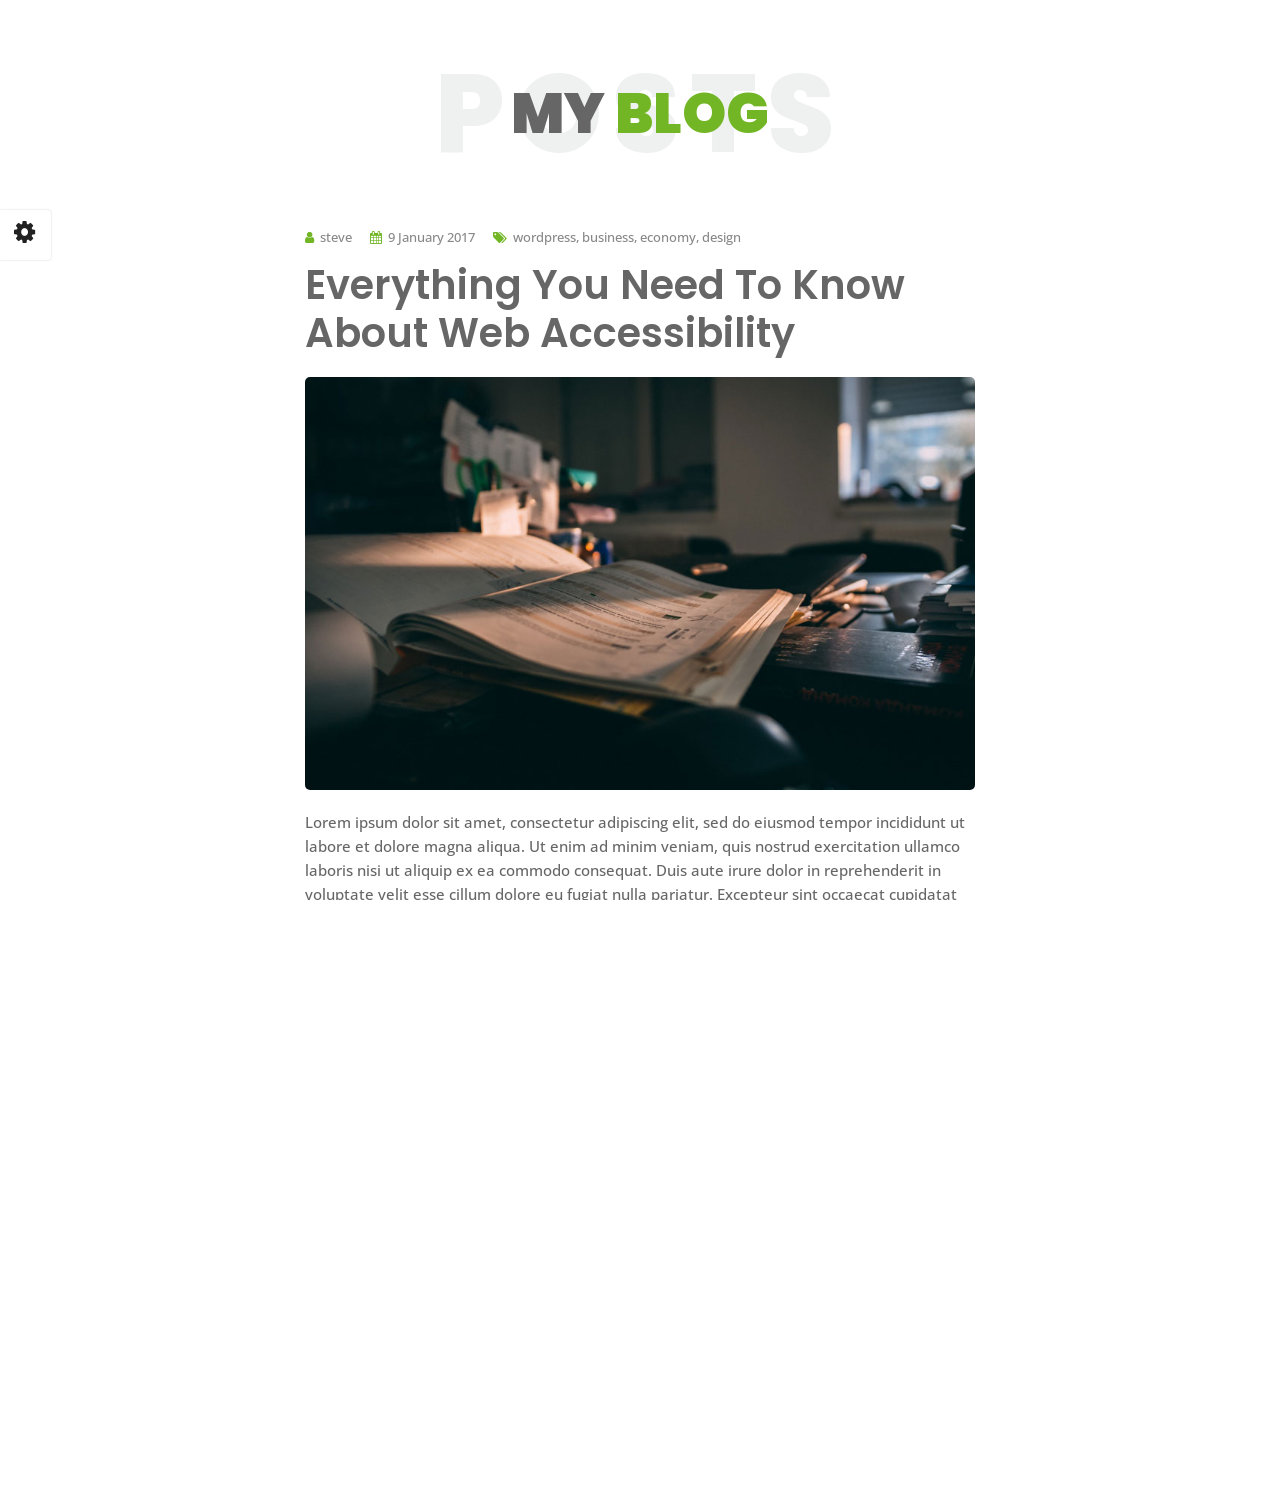
<file: blog-post-light.html>
<!DOCTYPE html>
<html lang="en">
  <head>
    <meta charset="utf-8">
    <title>Blog - Tunis Personal Portfolio</title>
    <meta name="viewport" content="width=device-width, initial-scale=1">
    <!-- Template Google Fonts -->
    <link href="https://fonts.googleapis.com/css?family=Poppins:400,400i,500,500i,600,600i,700,700i,800,800i,900,900i" rel="stylesheet">
    <link href="https://fonts.googleapis.com/css?family=Open+Sans:300,400,400i,600,600i,700" rel="stylesheet">
    <!-- Template CSS Files -->
    <link href="css/bootstrap.min.css" rel="stylesheet">
    <link href="css/component.css" rel="stylesheet">
    <link href="css/circle.css" rel="stylesheet">
    <link href="css/font-awesome.min.css" rel="stylesheet">
    <link href="css/style.css" rel="stylesheet">
    <!-- CSS Skin File -->
    <link href="css/skins/green.css" rel="stylesheet">
    <!-- Live Style Switcher - demo only -->
    <link rel="alternate stylesheet" type="text/css" title="blue" href="css/skins/blue.css">
    <link rel="alternate stylesheet" type="text/css" title="green" href="css/skins/green.css">
    <link rel="alternate stylesheet" type="text/css" title="yellow" href="css/skins/yellow.css">
    <link rel="alternate stylesheet" type="text/css" title="blueviolet" href="css/skins/blueviolet.css">
    <link rel="alternate stylesheet" type="text/css" title="goldenrod" href="css/skins/goldenrod.css">
    <link rel="alternate stylesheet" type="text/css" title="magenta" href="css/skins/magenta.css">
    <link rel="alternate stylesheet" type="text/css" title="orange" href="css/skins/orange.css">
    <link rel="alternate stylesheet" type="text/css" title="purple" href="css/skins/purple.css">
    <link rel="alternate stylesheet" type="text/css" title="red" href="css/skins/red.css">
    <link rel="alternate stylesheet" type="text/css" title="yellowgreen" href="css/skins/yellowgreen.css">
    <link rel="stylesheet" type="text/css" href="css/styleswitcher.css">
  </head>
  <body class="light blog-post">
    <!-- Live Style Switcher Starts - demo only -->
    <div id="switcher" class="">
      <div class="content-switcher">
        <h4>COLOR SWITCHER</h4>
        <ul>
          <li>
            <a href="#" onclick="setActiveStyleSheet('purple');" title="purple" class="color">
              <img src="img/styleswitcher/purple.png" alt="purple">
            </a>
          </li>
          <li>
            <a href="#" onclick="setActiveStyleSheet('red');" title="red" class="color">
              <img src="img/styleswitcher/red.png" alt="red">
            </a>
          </li>
          <li>
            <a href="#" onclick="setActiveStyleSheet('blueviolet');" title="blueviolet" class="color">
              <img src="img/styleswitcher/blueviolet.png" alt="blueviolet">
            </a>
          </li>
          <li>
            <a href="#" onclick="setActiveStyleSheet('blue');" title="blue" class="color">
              <img src="img/styleswitcher/blue.png" alt="blue">
            </a>
          </li>
          <li>
            <a href="#" onclick="setActiveStyleSheet('goldenrod');" title="goldenrod" class="color">
              <img src="img/styleswitcher/goldenrod.png" alt="goldenrod">
            </a>
          </li>
          <li>
            <a href="#" onclick="setActiveStyleSheet('magenta');" title="magenta" class="color">
              <img src="img/styleswitcher/magenta.png" alt="magenta">
            </a>
          </li>
          <li>
            <a href="#" onclick="setActiveStyleSheet('yellowgreen');" title="yellowgreen" class="color">
              <img src="img/styleswitcher/yellowgreen.png" alt="yellowgreen">
            </a>
          </li>
          <li>
            <a href="#" onclick="setActiveStyleSheet('orange');" title="orange" class="color">
              <img src="img/styleswitcher/orange.png" alt="orange">
            </a>
          </li>
          <li>
            <a href="#" onclick="setActiveStyleSheet('green');" title="green" class="color">
              <img src="img/styleswitcher/green.png" alt="green">
            </a>
          </li>
          <li>
            <a href="#" onclick="setActiveStyleSheet('yellow');" title="yellow" class="color">
              <img src="img/styleswitcher/yellow.png" alt="yellow">
            </a>
          </li>
        </ul>
        <div id="hideSwitcher">&times;</div>
      </div>
    </div>
    <div id="showSwitcher" class="styleSecondColor">
      <i class="fa fa-cog fa-spin"></i>
    </div>
    <!-- Live Style Switcher Ends - demo only -->
    <!-- Page Title Starts -->
    <div class="title-section text-left text-sm-center">
      <h2>my <span>blog</span>
      </h2>
      <span class="title-bg">posts</span>
    </div>
    <!-- Page Title Ends -->
    <!-- Main Content Starts -->
    <div class="main-content">
      <div class="container">
        <div class="row">
          <!-- Article Starts -->
          <article class="col-12">
            <!-- Meta Starts -->
            <div class="meta open-sans-font">
              <span>
                <i class="fa fa-user"></i> steve </span>
              <span class="date">
                <i class="fa fa-calendar"></i> 9 January 2017 </span>
              <span>
                <i class="fa fa-tags"></i> wordpress, business, economy, design </span>
            </div>
            <!-- Meta Ends -->
            <!-- Article Content Starts -->
            <h1 class="text-uppercase text-capitalize">Everything You Need to Know About Web Accessibility</h1>
            <img src="img/blog/blog-post-1.jpg" class="img-fluid" alt="Blog image" />
            <div class="blog-excerpt open-sans-font pb-5">
              <p>Lorem ipsum dolor sit amet, consectetur adipiscing elit, sed do eiusmod tempor incididunt ut labore et dolore magna aliqua. Ut enim ad minim veniam, quis nostrud exercitation ullamco laboris nisi ut aliquip ex ea commodo consequat. Duis aute irure dolor in reprehenderit in voluptate velit esse cillum dolore eu fugiat nulla pariatur. Excepteur sint occaecat cupidatat non proident, sunt in culpa qui officia deserunt mollit anim id est laborum.</p>
              <p>Lorem ipsum dolor sit amet, consectetur adipiscing elit, sed do eiusmod tempor incididunt ut labore et dolore magna aliqua. Ut enim ad minim veniam, quis nostrud exercitation ullamco laboris nisi ut aliquip ex ea commodo consequat. Duis aute irure dolor in reprehenderit in voluptate velit esse cillum dolore eu fugiat nulla pariatur. Excepteur sint occaecat cupidatat non proident, sunt in culpa qui officia deserunt mollit anim id est laborum.Lorem ipsum dolor sit amet, consectetur adipiscing elit, sed do eiusmod tempor incididunt ut labore et dolore magna aliqua. Ut enim ad minim veniam, quis nostrud exercitation ullamco laboris nisi ut aliquip ex ea commodo consequat. Duis aute irure dolor in reprehenderit in voluptate velit esse cillum dolore eu fugiat nulla pariatur. Excepteur sint occaecat cupidatat non proident, sunt in culpa qui officia deserunt mollit anim id est laborum.</p>
              <p>Lorem ipsum dolor sit amet, consectetur adipiscing elit, sed do eiusmod tempor incididunt ut labore et dolore magna aliqua. Ut enim ad minim veniam, quis nostrud exercitation ullamco laboris nisi ut aliquip ex ea commodo consequat. Duis aute irure dolor in reprehenderit in voluptate velit esse cillum dolore eu fugiat nulla pariatur. Excepteur sint occaecat cupidatat non proident, sunt in culpa qui officia deserunt mollit anim id est laborum.Lorem ipsum dolor sit amet, consectetur adipiscing elit, sed do eiusmod tempor incididunt ut labore et dolore magna aliqua. Ut enim ad minim veniam, quis nostrud exercitation ullamco laboris nisi ut aliquip ex ea commodo consequat. Duis aute irure dolor in reprehenderit in voluptate velit esse cillum dolore eu fugiat nulla pariatur. Excepteur sint occaecat cupidatat non proident, sunt in culpa qui officia deserunt mollit anim id est laborum.</p>
            </div>
            <!-- Article Content Ends -->
          </article>
          <!-- Article Ends -->
        </div>
      </div>
    </div>
  </body>
</html>
</file>
<file: css/component.css>
html,
body {
	min-height: 100vh;
	overflow-x: hidden;
}

.js .pages {
	position: relative;
	width: 100vw;
	height: 100vh;
	z-index: 0;
	overflow: hidden;
}

.page {
	display: -webkit-box;
	display: -ms-flexbox;
	display: flex;
	-webkit-box-orient: vertical;
	-webkit-box-direction: normal;
	-ms-flex-direction: column;
	flex-direction: column;
}

.js .page {
	position: absolute;
	top: 0;
	left: 0;
	width: 100%;
	height: 100%;
	visibility: hidden;
	z-index: 1;
	min-height: 100%;
	opacity: 0;
}

.js .page--current {
	visibility: visible;
	position: relative;
	overflow: auto;
	opacity: 1;
}

/* Revealers */

.revealer {
	width: 100vw;
	height: 100vh;
	position: fixed;
	z-index: 1000;
	pointer-events: none;
}

.revealer--cornertopleft,
.revealer--cornertopright,
.revealer--cornerbottomleft,
.revealer--cornerbottomright {
	top: 50%;
	left: 50%;
}

.revealer--top,
.revealer--bottom {
	left: 0;
}

.revealer--right,
.revealer--left {
	top: 50%;
	left: 50%;
}

.revealer--top {
	bottom: 100%;
}

.revealer--bottom {
	top: 100%;
}

.revealer__layer {
	position: absolute;
	width: 100%;
	height: 100%;
	top: 0;
	left: 0;
	background: #ddd;
}

.dark .revealer__layer:first-child,
.dark .revealer__layer:nth-child(3) {
	background-color: #222 !important;
}

.light .revealer__layer:first-child,
.light .revealer__layer:nth-child(3) {
	background-color: #eee !important;
}

/* Revealer effects */


/* One layer effect (effect-1) */

.anim--effect-1 .page:first-child {
	background: #605BD4;
}

.anim--effect-1 .page:nth-child(2) {
	background: #FF6EAE;
}

.anim--effect-1 .revealer--animate .revealer__layer {
	-webkit-animation: anim-effect-1 1.5s cubic-bezier(0.2, 1, 0.3, 1) forwards;
	animation: anim-effect-1 1.5s cubic-bezier(0.2, 1, 0.3, 1) forwards;
}

@-webkit-keyframes anim-effect-1 {
	0% {
		-webkit-transform: translate3d(0, 0, 0);
		transform: translate3d(0, 0, 0);
	}
	35%,
	65% {
		-webkit-transform: translate3d(0, -100%, 0);
		transform: translate3d(0, -100%, 0);
	}
	100% {
		-webkit-transform: translate3d(0, -200%, 0);
		transform: translate3d(0, -200%, 0);
	}
}

@keyframes anim-effect-1 {
	0% {
		-webkit-transform: translate3d(0, 0, 0);
		transform: translate3d(0, 0, 0);
	}
	35%,
	65% {
		-webkit-transform: translate3d(0, -100%, 0);
		transform: translate3d(0, -100%, 0);
	}
	100% {
		-webkit-transform: translate3d(0, -200%, 0);
		transform: translate3d(0, -200%, 0);
	}
}


/* Two layer effect (effect-2) */

.anim--effect-2 .page:first-child {
	background: #9cdab1;
}

.anim--effect-2 .page:nth-child(2) {
	background: #69a3f9;
}

.anim--effect-2 .revealer--animate .revealer__layer {
	-webkit-animation: anim-effect-2-1 1.5s cubic-bezier(0.7, 0, 0.3, 1) forwards;
	animation: anim-effect-2-1 1.5s cubic-bezier(0.7, 0, 0.3, 1) forwards;
}

.anim--effect-2 .revealer--animate .revealer__layer:nth-child(2) {
	-webkit-animation-name: anim-effect-2-2;
	animation-name: anim-effect-2-2;
}

@-webkit-keyframes anim-effect-2-1 {
	0% {
		-webkit-transform: translate3d(0, 0, 0);
		transform: translate3d(0, 0, 0);
	}
	30%,
	70% {
		-webkit-transform: translate3d(0, -100%, 0);
		transform: translate3d(0, -100%, 0);
		-webkit-animation-timing-function: cubic-bezier(0.7, 0, 0.3, 1);
		animation-timing-function: cubic-bezier(0.7, 0, 0.3, 1);
	}
	100% {
		-webkit-transform: translate3d(0, -200%, 0);
		transform: translate3d(0, -200%, 0);
	}
}

@keyframes anim-effect-2-1 {
	0% {
		-webkit-transform: translate3d(0, 0, 0);
		transform: translate3d(0, 0, 0);
	}
	30%,
	70% {
		-webkit-transform: translate3d(0, -100%, 0);
		transform: translate3d(0, -100%, 0);
		-webkit-animation-timing-function: cubic-bezier(0.7, 0, 0.3, 1);
		animation-timing-function: cubic-bezier(0.7, 0, 0.3, 1);
	}
	100% {
		-webkit-transform: translate3d(0, -200%, 0);
		transform: translate3d(0, -200%, 0);
	}
}

@-webkit-keyframes anim-effect-2-2 {
	0%,
	14.5% {
		-webkit-transform: translate3d(0, 0, 0);
		transform: translate3d(0, 0, 0);
	}
	37.5%,
	62.5% {
		-webkit-transform: translate3d(0, -100%, 0);
		transform: translate3d(0, -100%, 0);
		-webkit-animation-timing-function: cubic-bezier(0.7, 0, 0.3, 1);
		animation-timing-function: cubic-bezier(0.7, 0, 0.3, 1);
	}
	85.5%,
	100% {
		-webkit-transform: translate3d(0, -200%, 0);
		transform: translate3d(0, -200%, 0);
	}
}

@keyframes anim-effect-2-2 {
	0%,
	14.5% {
		-webkit-transform: translate3d(0, 0, 0);
		transform: translate3d(0, 0, 0);
	}
	37.5%,
	62.5% {
		-webkit-transform: translate3d(0, -100%, 0);
		transform: translate3d(0, -100%, 0);
		-webkit-animation-timing-function: cubic-bezier(0.7, 0, 0.3, 1);
		animation-timing-function: cubic-bezier(0.7, 0, 0.3, 1);
	}
	85.5%,
	100% {
		-webkit-transform: translate3d(0, -200%, 0);
		transform: translate3d(0, -200%, 0);
	}
}


/* Three layer effect (effect-3) */

.anim--effect-3 .revealer--animate .revealer__layer {
	-webkit-animation: anim-effect-3-1 1.5s cubic-bezier(0.550, 0.055, 0.675, 0.190) forwards;
	animation: anim-effect-3-1 1.5s cubic-bezier(0.550, 0.055, 0.675, 0.190) forwards;
}

.anim--effect-3 .revealer--animate .revealer__layer:nth-child(2) {
	-webkit-animation-name: anim-effect-3-2;
	animation-name: anim-effect-3-2;
}

.anim--effect-3 .revealer--animate .revealer__layer:nth-child(3) {
	-webkit-animation-name: anim-effect-3-3;
	animation-name: anim-effect-3-3;
}

@-webkit-keyframes anim-effect-3-1 {
	0% {
		-webkit-transform: translate3d(0, 0, 0);
		transform: translate3d(0, 0, 0);
	}
	25%,
	75% {
		-webkit-transform: translate3d(0, -100%, 0);
		transform: translate3d(0, -100%, 0);
		-webkit-animation-timing-function: cubic-bezier(0.215, 0.610, 0.355, 1.000);
		animation-timing-function: cubic-bezier(0.215, 0.610, 0.355, 1.000);
	}
	100% {
		-webkit-transform: translate3d(0, -200%, 0);
		transform: translate3d(0, -200%, 0);
	}
}

@keyframes anim-effect-3-1 {
	0% {
		-webkit-transform: translate3d(0, 0, 0);
		transform: translate3d(0, 0, 0);
	}
	25%,
	75% {
		-webkit-transform: translate3d(0, -100%, 0);
		transform: translate3d(0, -100%, 0);
		-webkit-animation-timing-function: cubic-bezier(0.215, 0.610, 0.355, 1.000);
		animation-timing-function: cubic-bezier(0.215, 0.610, 0.355, 1.000);
	}
	100% {
		-webkit-transform: translate3d(0, -200%, 0);
		transform: translate3d(0, -200%, 0);
	}
}

@-webkit-keyframes anim-effect-3-2 {
	0%,
	12.5% {
		-webkit-transform: translate3d(0, 0, 0);
		transform: translate3d(0, 0, 0);
	}
	37.5%,
	62.5% {
		-webkit-transform: translate3d(0, -100%, 0);
		transform: translate3d(0, -100%, 0);
		-webkit-animation-timing-function: cubic-bezier(0.215, 0.610, 0.355, 1.000);
		animation-timing-function: cubic-bezier(0.215, 0.610, 0.355, 1.000);
	}
	87.5%,
	100% {
		-webkit-transform: translate3d(0, -200%, 0);
		transform: translate3d(0, -200%, 0);
	}
}

@keyframes anim-effect-3-2 {
	0%,
	12.5% {
		-webkit-transform: translate3d(0, 0, 0);
		transform: translate3d(0, 0, 0);
	}
	37.5%,
	62.5% {
		-webkit-transform: translate3d(0, -100%, 0);
		transform: translate3d(0, -100%, 0);
		-webkit-animation-timing-function: cubic-bezier(0.215, 0.610, 0.355, 1.000);
		animation-timing-function: cubic-bezier(0.215, 0.610, 0.355, 1.000);
	}
	87.5%,
	100% {
		-webkit-transform: translate3d(0, -200%, 0);
		transform: translate3d(0, -200%, 0);
	}
}

@-webkit-keyframes anim-effect-3-3 {
	0%,
	25% {
		-webkit-transform: translate3d(0, 0, 0);
		transform: translate3d(0, 0, 0);
		-webkit-animation-timing-function: cubic-bezier(0.645, 0.045, 0.355, 1.000);
		animation-timing-function: cubic-bezier(0.645, 0.045, 0.355, 1.000);
	}
	75%,
	100% {
		-webkit-transform: translate3d(0, -200%, 0);
		transform: translate3d(0, -200%, 0);
	}
}

@keyframes anim-effect-3-3 {
	0%,
	25% {
		-webkit-transform: translate3d(0, 0, 0);
		transform: translate3d(0, 0, 0);
		-webkit-animation-timing-function: cubic-bezier(0.645, 0.045, 0.355, 1.000);
		animation-timing-function: cubic-bezier(0.645, 0.045, 0.355, 1.000);
	}
	75%,
	100% {
		-webkit-transform: translate3d(0, -200%, 0);
		transform: translate3d(0, -200%, 0);
	}
}


/* Forth effect */

.anim--effect-4 .page:first-child {
	background: #28282D;
}

.anim--effect-4 .page:nth-child(2) {
	background: #F15C5C;
}

.anim--effect-4 .page--animate-top .quote {
	-webkit-animation: moveQuoteTop 1.5s forwards;
	animation: moveQuoteTop 1.5s forwards;
}

@-webkit-keyframes moveQuoteTop {
	0%,
	65% {
		-webkit-transform: translate3d(0, -75px, 0);
		transform: translate3d(0, -75px, 0);
	}
	100% {
		-webkit-transform: translate3d(0, 0, 0);
		transform: translate3d(0, 0, 0);
	}
}

@keyframes moveQuoteTop {
	0%,
	65% {
		-webkit-transform: translate3d(0, -75px, 0);
		transform: translate3d(0, -75px, 0);
	}
	100% {
		-webkit-transform: translate3d(0, 0, 0);
		transform: translate3d(0, 0, 0);
	}
}

.anim--effect-4 .page--animate-bottom .quote {
	-webkit-animation: moveQuoteBottom 1.5s forwards;
	animation: moveQuoteBottom 1.5s forwards;
}

@-webkit-keyframes moveQuoteBottom {
	0%,
	65% {
		-webkit-transform: translate3d(0, 75px, 0);
		transform: translate3d(0, 75px, 0);
	}
	100% {
		-webkit-transform: translate3d(0, 0, 0);
		transform: translate3d(0, 0, 0);
	}
}

@keyframes moveQuoteBottom {
	0%,
	65% {
		-webkit-transform: translate3d(0, 75px, 0);
		transform: translate3d(0, 75px, 0);
	}
	100% {
		-webkit-transform: translate3d(0, 0, 0);
		transform: translate3d(0, 0, 0);
	}
}

.anim--effect-4 .page--animate-left .quote {
	-webkit-animation: moveQuoteLeft 1.5s forwards;
	animation: moveQuoteLeft 1.5s forwards;
}

@-webkit-keyframes moveQuoteLeft {
	0%,
	65% {
		-webkit-transform: translate3d(-75px, 0, 0);
		transform: translate3d(-75px, 0, 0);
	}
	100% {
		-webkit-transform: translate3d(0, 0, 0);
		transform: translate3d(0, 0, 0);
	}
}

@keyframes moveQuoteLeft {
	0%,
	65% {
		-webkit-transform: translate3d(-75px, 0, 0);
		transform: translate3d(-75px, 0, 0);
	}
	100% {
		-webkit-transform: translate3d(0, 0, 0);
		transform: translate3d(0, 0, 0);
	}
}

.anim--effect-4 .page--animate-right .quote {
	-webkit-animation: moveQuoteRight 1.5s forwards;
	animation: moveQuoteRight 1.5s forwards;
}

@-webkit-keyframes moveQuoteRight {
	0%,
	65% {
		-webkit-transform: translate3d(75px, 0, 0);
		transform: translate3d(75px, 0, 0);
	}
	100% {
		-webkit-transform: translate3d(0, 0, 0);
		transform: translate3d(0, 0, 0);
	}
}

@keyframes moveQuoteRight {
	0%,
	65% {
		-webkit-transform: translate3d(75px, 0, 0);
		transform: translate3d(75px, 0, 0);
	}
	100% {
		-webkit-transform: translate3d(0, 0, 0);
		transform: translate3d(0, 0, 0);
	}
}

.anim--effect-4 .page--animate-cornertopright .quote {
	-webkit-animation: moveQuoteCornerTopRight 1.5s forwards;
	animation: moveQuoteCornerTopRight 1.5s forwards;
}

@-webkit-keyframes moveQuoteCornerTopRight {
	0%,
	65% {
		-webkit-transform: translate3d(50px, -50px, 0);
		transform: translate3d(50px, -50px, 0);
	}
	100% {
		-webkit-transform: translate3d(0, 0, 0);
		transform: translate3d(0, 0, 0);
	}
}

@keyframes moveQuoteCornerTopRight {
	0%,
	65% {
		-webkit-transform: translate3d(50px, -50px, 0);
		transform: translate3d(50px, -50px, 0);
	}
	100% {
		-webkit-transform: translate3d(0, 0, 0);
		transform: translate3d(0, 0, 0);
	}
}

.anim--effect-4 .page--animate-cornertopleft .quote {
	-webkit-animation: moveQuoteCornerTopLeft 1.5s forwards;
	animation: moveQuoteCornerTopLeft 1.5s forwards;
}

@-webkit-keyframes moveQuoteCornerTopLeft {
	0%,
	65% {
		-webkit-transform: translate3d(-50px, -50px, 0);
		transform: translate3d(-50px, -50px, 0);
	}
	100% {
		-webkit-transform: translate3d(0, 0, 0);
		transform: translate3d(0, 0, 0);
	}
}

@keyframes moveQuoteCornerTopLeft {
	0%,
	65% {
		-webkit-transform: translate3d(-50px, -50px, 0);
		transform: translate3d(-50px, -50px, 0);
	}
	100% {
		-webkit-transform: translate3d(0, 0, 0);
		transform: translate3d(0, 0, 0);
	}
}

.anim--effect-4 .page--animate-cornerbottomright .quote {
	-webkit-animation: moveQuoteCornerBottomRight 1.5s forwards;
	animation: moveQuoteCornerBottomRight 1.5s forwards;
}

@-webkit-keyframes moveQuoteCornerBottomRight {
	0%,
	65% {
		-webkit-transform: translate3d(50px, 50px, 0);
		transform: translate3d(50px, 50px, 0);
	}
	100% {
		-webkit-transform: translate3d(0, 0, 0);
		transform: translate3d(0, 0, 0);
	}
}

@keyframes moveQuoteCornerBottomRight {
	0%,
	65% {
		-webkit-transform: translate3d(50px, 50px, 0);
		transform: translate3d(50px, 50px, 0);
	}
	100% {
		-webkit-transform: translate3d(0, 0, 0);
		transform: translate3d(0, 0, 0);
	}
}

.anim--effect-4 .page--animate-cornerbottomleft .quote {
	-webkit-animation: moveQuoteCornerBottomLeft 1.5s forwards;
	animation: moveQuoteCornerBottomLeft 1.5s forwards;
}

@-webkit-keyframes moveQuoteCornerBottomLeft {
	0%,
	65% {
		-webkit-transform: translate3d(-50px, 50px, 0);
		transform: translate3d(-50px, 50px, 0);
	}
	100% {
		-webkit-transform: translate3d(0, 0, 0);
		transform: translate3d(0, 0, 0);
	}
}

@keyframes moveQuoteCornerBottomLeft {
	0%,
	65% {
		-webkit-transform: translate3d(-50px, 50px, 0);
		transform: translate3d(-50px, 50px, 0);
	}
	100% {
		-webkit-transform: translate3d(0, 0, 0);
		transform: translate3d(0, 0, 0);
	}
}

.anim--effect-4 .revealer--animate .revealer__layer {
	-webkit-animation: anim-effect-4-1 1.5s cubic-bezier(0.550, 0.055, 0.675, 0.190) forwards;
	animation: anim-effect-4-1 1.5s cubic-bezier(0.550, 0.055, 0.675, 0.190) forwards;
}

.anim--effect-4 .revealer--animate .revealer__layer:nth-child(2) {
	-webkit-animation-name: anim-effect-4-2;
	animation-name: anim-effect-4-2;
	-webkit-animation-timing-function: cubic-bezier(0.895, 0.030, 0.685, 0.220);
	animation-timing-function: cubic-bezier(0.895, 0.030, 0.685, 0.220);
}

.anim--effect-4 .revealer--animate .revealer__layer:nth-child(3) {
	-webkit-animation-name: anim-effect-4-3;
	animation-name: anim-effect-4-3;
	-webkit-animation-timing-function: cubic-bezier(0.755, 0.050, 0.855, 0.060);
	animation-timing-function: cubic-bezier(0.755, 0.050, 0.855, 0.060)
}

@-webkit-keyframes anim-effect-4-1 {
	0% {
		-webkit-transform: translate3d(0, 0, 0);
		transform: translate3d(0, 0, 0);
	}
	35%,
	65% {
		-webkit-transform: translate3d(0, -100%, 0);
		transform: translate3d(0, -100%, 0);
		-webkit-animation-timing-function: cubic-bezier(0.215, 0.610, 0.355, 1.000);
		animation-timing-function: cubic-bezier(0.215, 0.610, 0.355, 1.000);
	}
	100% {
		-webkit-transform: translate3d(0, -200%, 0);
		transform: translate3d(0, -200%, 0);
	}
}

@keyframes anim-effect-4-1 {
	0% {
		-webkit-transform: translate3d(0, 0, 0);
		transform: translate3d(0, 0, 0);
	}
	35%,
	65% {
		-webkit-transform: translate3d(0, -100%, 0);
		transform: translate3d(0, -100%, 0);
		-webkit-animation-timing-function: cubic-bezier(0.215, 0.610, 0.355, 1.000);
		animation-timing-function: cubic-bezier(0.215, 0.610, 0.355, 1.000);
	}
	100% {
		-webkit-transform: translate3d(0, -200%, 0);
		transform: translate3d(0, -200%, 0);
	}
}

@-webkit-keyframes anim-effect-4-2 {
	0% {
		-webkit-transform: translate3d(0, 0, 0);
		transform: translate3d(0, 0, 0);
	}
	45%,
	55% {
		-webkit-transform: translate3d(0, -100%, 0);
		transform: translate3d(0, -100%, 0);
		-webkit-animation-timing-function: cubic-bezier(0.165, 0.840, 0.440, 1.000);
		animation-timing-function: cubic-bezier(0.165, 0.840, 0.440, 1.000);
	}
	100% {
		-webkit-transform: translate3d(0, -200%, 0);
		transform: translate3d(0, -200%, 0);
	}
}

@keyframes anim-effect-4-2 {
	0% {
		-webkit-transform: translate3d(0, 0, 0);
		transform: translate3d(0, 0, 0);
	}
	45%,
	55% {
		-webkit-transform: translate3d(0, -100%, 0);
		transform: translate3d(0, -100%, 0);
		-webkit-animation-timing-function: cubic-bezier(0.165, 0.840, 0.440, 1.000);
		animation-timing-function: cubic-bezier(0.165, 0.840, 0.440, 1.000);
	}
	100% {
		-webkit-transform: translate3d(0, -200%, 0);
		transform: translate3d(0, -200%, 0);
	}
}

@-webkit-keyframes anim-effect-4-3 {
	0% {
		-webkit-transform: translate3d(0, 0, 0);
		transform: translate3d(0, 0, 0);
	}
	45%,
	55% {
		-webkit-transform: translate3d(0, -100%, 0);
		transform: translate3d(0, -100%, 0);
		-webkit-animation-timing-function: cubic-bezier(0.230, 1.000, 0.320, 1.000);
		animation-timing-function: cubic-bezier(0.230, 1.000, 0.320, 1.000);
	}
	100% {
		-webkit-transform: translate3d(0, -200%, 0);
		transform: translate3d(0, -200%, 0);
	}
}

@keyframes anim-effect-4-3 {
	0% {
		-webkit-transform: translate3d(0, 0, 0);
		transform: translate3d(0, 0, 0);
	}
	45%,
	55% {
		-webkit-transform: translate3d(0, -100%, 0);
		transform: translate3d(0, -100%, 0);
		-webkit-animation-timing-function: cubic-bezier(0.230, 1.000, 0.320, 1.000);
		animation-timing-function: cubic-bezier(0.230, 1.000, 0.320, 1.000);
	}
	100% {
		-webkit-transform: translate3d(0, -200%, 0);
		transform: translate3d(0, -200%, 0);
	}
}
</file>
<file: css/circle.css>
.rect-auto,
.c100.p51 .slice,
.c100.p52 .slice,
.c100.p53 .slice,
.c100.p54 .slice,
.c100.p55 .slice,
.c100.p56 .slice,
.c100.p57 .slice,
.c100.p58 .slice,
.c100.p59 .slice,
.c100.p60 .slice,
.c100.p61 .slice,
.c100.p62 .slice,
.c100.p63 .slice,
.c100.p64 .slice,
.c100.p65 .slice,
.c100.p66 .slice,
.c100.p67 .slice,
.c100.p68 .slice,
.c100.p69 .slice,
.c100.p70 .slice,
.c100.p71 .slice,
.c100.p72 .slice,
.c100.p73 .slice,
.c100.p74 .slice,
.c100.p75 .slice,
.c100.p76 .slice,
.c100.p77 .slice,
.c100.p78 .slice,
.c100.p79 .slice,
.c100.p80 .slice,
.c100.p81 .slice,
.c100.p82 .slice,
.c100.p83 .slice,
.c100.p84 .slice,
.c100.p85 .slice,
.c100.p86 .slice,
.c100.p87 .slice,
.c100.p88 .slice,
.c100.p89 .slice,
.c100.p90 .slice,
.c100.p91 .slice,
.c100.p92 .slice,
.c100.p93 .slice,
.c100.p94 .slice,
.c100.p95 .slice,
.c100.p96 .slice,
.c100.p97 .slice,
.c100.p98 .slice,
.c100.p99 .slice,
.c100.p100 .slice {
  clip: rect(auto, auto, auto, auto);
}
.pie,
.c100 .bar,
.c100.p51 .fill,
.c100.p52 .fill,
.c100.p53 .fill,
.c100.p54 .fill,
.c100.p55 .fill,
.c100.p56 .fill,
.c100.p57 .fill,
.c100.p58 .fill,
.c100.p59 .fill,
.c100.p60 .fill,
.c100.p61 .fill,
.c100.p62 .fill,
.c100.p63 .fill,
.c100.p64 .fill,
.c100.p65 .fill,
.c100.p66 .fill,
.c100.p67 .fill,
.c100.p68 .fill,
.c100.p69 .fill,
.c100.p70 .fill,
.c100.p71 .fill,
.c100.p72 .fill,
.c100.p73 .fill,
.c100.p74 .fill,
.c100.p75 .fill,
.c100.p76 .fill,
.c100.p77 .fill,
.c100.p78 .fill,
.c100.p79 .fill,
.c100.p80 .fill,
.c100.p81 .fill,
.c100.p82 .fill,
.c100.p83 .fill,
.c100.p84 .fill,
.c100.p85 .fill,
.c100.p86 .fill,
.c100.p87 .fill,
.c100.p88 .fill,
.c100.p89 .fill,
.c100.p90 .fill,
.c100.p91 .fill,
.c100.p92 .fill,
.c100.p93 .fill,
.c100.p94 .fill,
.c100.p95 .fill,
.c100.p96 .fill,
.c100.p97 .fill,
.c100.p98 .fill,
.c100.p99 .fill,
.c100.p100 .fill {
  position: absolute;
  border: 0.08em solid #307bbb;
  width: 0.84em;
  height: 0.84em;
  clip: rect(0em, 0.5em, 1em, 0em);
  border-radius: 50%;
  -webkit-transform: rotate(0deg);
  -moz-transform: rotate(0deg);
  -ms-transform: rotate(0deg);
  -o-transform: rotate(0deg);
  transform: rotate(0deg);
}
.pie-fill,
.c100.p51 .bar:after,
.c100.p51 .fill,
.c100.p52 .bar:after,
.c100.p52 .fill,
.c100.p53 .bar:after,
.c100.p53 .fill,
.c100.p54 .bar:after,
.c100.p54 .fill,
.c100.p55 .bar:after,
.c100.p55 .fill,
.c100.p56 .bar:after,
.c100.p56 .fill,
.c100.p57 .bar:after,
.c100.p57 .fill,
.c100.p58 .bar:after,
.c100.p58 .fill,
.c100.p59 .bar:after,
.c100.p59 .fill,
.c100.p60 .bar:after,
.c100.p60 .fill,
.c100.p61 .bar:after,
.c100.p61 .fill,
.c100.p62 .bar:after,
.c100.p62 .fill,
.c100.p63 .bar:after,
.c100.p63 .fill,
.c100.p64 .bar:after,
.c100.p64 .fill,
.c100.p65 .bar:after,
.c100.p65 .fill,
.c100.p66 .bar:after,
.c100.p66 .fill,
.c100.p67 .bar:after,
.c100.p67 .fill,
.c100.p68 .bar:after,
.c100.p68 .fill,
.c100.p69 .bar:after,
.c100.p69 .fill,
.c100.p70 .bar:after,
.c100.p70 .fill,
.c100.p71 .bar:after,
.c100.p71 .fill,
.c100.p72 .bar:after,
.c100.p72 .fill,
.c100.p73 .bar:after,
.c100.p73 .fill,
.c100.p74 .bar:after,
.c100.p74 .fill,
.c100.p75 .bar:after,
.c100.p75 .fill,
.c100.p76 .bar:after,
.c100.p76 .fill,
.c100.p77 .bar:after,
.c100.p77 .fill,
.c100.p78 .bar:after,
.c100.p78 .fill,
.c100.p79 .bar:after,
.c100.p79 .fill,
.c100.p80 .bar:after,
.c100.p80 .fill,
.c100.p81 .bar:after,
.c100.p81 .fill,
.c100.p82 .bar:after,
.c100.p82 .fill,
.c100.p83 .bar:after,
.c100.p83 .fill,
.c100.p84 .bar:after,
.c100.p84 .fill,
.c100.p85 .bar:after,
.c100.p85 .fill,
.c100.p86 .bar:after,
.c100.p86 .fill,
.c100.p87 .bar:after,
.c100.p87 .fill,
.c100.p88 .bar:after,
.c100.p88 .fill,
.c100.p89 .bar:after,
.c100.p89 .fill,
.c100.p90 .bar:after,
.c100.p90 .fill,
.c100.p91 .bar:after,
.c100.p91 .fill,
.c100.p92 .bar:after,
.c100.p92 .fill,
.c100.p93 .bar:after,
.c100.p93 .fill,
.c100.p94 .bar:after,
.c100.p94 .fill,
.c100.p95 .bar:after,
.c100.p95 .fill,
.c100.p96 .bar:after,
.c100.p96 .fill,
.c100.p97 .bar:after,
.c100.p97 .fill,
.c100.p98 .bar:after,
.c100.p98 .fill,
.c100.p99 .bar:after,
.c100.p99 .fill,
.c100.p100 .bar:after,
.c100.p100 .fill {
  -webkit-transform: rotate(180deg);
  -moz-transform: rotate(180deg);
  -ms-transform: rotate(180deg);
  -o-transform: rotate(180deg);
  transform: rotate(180deg);
}
.c100 {
  position: relative;
  font-size: 120px;
  width: 1em;
  height: 1em;
  border-radius: 50%;
  float: left;
  margin: 0 0.1em 0.1em 0;
  background-color: #cccccc;
}
.c100 *,
.c100 *:before,
.c100 *:after {
  -webkit-box-sizing: content-box;
  -moz-box-sizing: content-box;
  box-sizing: content-box;
}
.c100.center {
  float: none;
  margin: 0 auto;
}
.c100.big {
  font-size: 240px;
}
.c100.small {
  font-size: 80px;
}
.c100 > span {
  position: absolute;
  width: 100%;
  z-index: 1;
  left: 0;
  top: 0;
  width: 5em;
  line-height: 5em;
  font-size: 0.2em;
  color: #cccccc;
  display: block;
  text-align: center;
  white-space: nowrap;
  -webkit-transition-property: all;
  -moz-transition-property: all;
  -o-transition-property: all;
  transition-property: all;
  -webkit-transition-duration: 0.2s;
  -moz-transition-duration: 0.2s;
  -o-transition-duration: 0.2s;
  transition-duration: 0.2s;
  -webkit-transition-timing-function: ease-out;
  -moz-transition-timing-function: ease-out;
  -o-transition-timing-function: ease-out;
  transition-timing-function: ease-out;
}
.c100:after {
  position: absolute;
  top: 0.08em;
  left: 0.08em;
  display: block;
  content: " ";
  border-radius: 50%;
  background-color: #f5f5f5;
  width: 0.84em;
  height: 0.84em;
  -webkit-transition-property: all;
  -moz-transition-property: all;
  -o-transition-property: all;
  transition-property: all;
  -webkit-transition-duration: 0.2s;
  -moz-transition-duration: 0.2s;
  -o-transition-duration: 0.2s;
  transition-duration: 0.2s;
  -webkit-transition-timing-function: ease-in;
  -moz-transition-timing-function: ease-in;
  -o-transition-timing-function: ease-in;
  transition-timing-function: ease-in;
}
.c100 .slice {
  position: absolute;
  width: 1em;
  height: 1em;
  clip: rect(0em, 1em, 1em, 0.5em);
}
.c100.p1 .bar {
  -webkit-transform: rotate(3.6deg);
  -moz-transform: rotate(3.6deg);
  -ms-transform: rotate(3.6deg);
  -o-transform: rotate(3.6deg);
  transform: rotate(3.6deg);
}
.c100.p2 .bar {
  -webkit-transform: rotate(7.2deg);
  -moz-transform: rotate(7.2deg);
  -ms-transform: rotate(7.2deg);
  -o-transform: rotate(7.2deg);
  transform: rotate(7.2deg);
}
.c100.p3 .bar {
  -webkit-transform: rotate(10.8deg);
  -moz-transform: rotate(10.8deg);
  -ms-transform: rotate(10.8deg);
  -o-transform: rotate(10.8deg);
  transform: rotate(10.8deg);
}
.c100.p4 .bar {
  -webkit-transform: rotate(14.4deg);
  -moz-transform: rotate(14.4deg);
  -ms-transform: rotate(14.4deg);
  -o-transform: rotate(14.4deg);
  transform: rotate(14.4deg);
}
.c100.p5 .bar {
  -webkit-transform: rotate(18deg);
  -moz-transform: rotate(18deg);
  -ms-transform: rotate(18deg);
  -o-transform: rotate(18deg);
  transform: rotate(18deg);
}
.c100.p6 .bar {
  -webkit-transform: rotate(21.6deg);
  -moz-transform: rotate(21.6deg);
  -ms-transform: rotate(21.6deg);
  -o-transform: rotate(21.6deg);
  transform: rotate(21.6deg);
}
.c100.p7 .bar {
  -webkit-transform: rotate(25.2deg);
  -moz-transform: rotate(25.2deg);
  -ms-transform: rotate(25.2deg);
  -o-transform: rotate(25.2deg);
  transform: rotate(25.2deg);
}
.c100.p8 .bar {
  -webkit-transform: rotate(28.8deg);
  -moz-transform: rotate(28.8deg);
  -ms-transform: rotate(28.8deg);
  -o-transform: rotate(28.8deg);
  transform: rotate(28.8deg);
}
.c100.p9 .bar {
  -webkit-transform: rotate(32.4deg);
  -moz-transform: rotate(32.4deg);
  -ms-transform: rotate(32.4deg);
  -o-transform: rotate(32.4deg);
  transform: rotate(32.4deg);
}
.c100.p10 .bar {
  -webkit-transform: rotate(36deg);
  -moz-transform: rotate(36deg);
  -ms-transform: rotate(36deg);
  -o-transform: rotate(36deg);
  transform: rotate(36deg);
}
.c100.p11 .bar {
  -webkit-transform: rotate(39.6deg);
  -moz-transform: rotate(39.6deg);
  -ms-transform: rotate(39.6deg);
  -o-transform: rotate(39.6deg);
  transform: rotate(39.6deg);
}
.c100.p12 .bar {
  -webkit-transform: rotate(43.2deg);
  -moz-transform: rotate(43.2deg);
  -ms-transform: rotate(43.2deg);
  -o-transform: rotate(43.2deg);
  transform: rotate(43.2deg);
}
.c100.p13 .bar {
  -webkit-transform: rotate(46.800000000000004deg);
  -moz-transform: rotate(46.800000000000004deg);
  -ms-transform: rotate(46.800000000000004deg);
  -o-transform: rotate(46.800000000000004deg);
  transform: rotate(46.800000000000004deg);
}
.c100.p14 .bar {
  -webkit-transform: rotate(50.4deg);
  -moz-transform: rotate(50.4deg);
  -ms-transform: rotate(50.4deg);
  -o-transform: rotate(50.4deg);
  transform: rotate(50.4deg);
}
.c100.p15 .bar {
  -webkit-transform: rotate(54deg);
  -moz-transform: rotate(54deg);
  -ms-transform: rotate(54deg);
  -o-transform: rotate(54deg);
  transform: rotate(54deg);
}
.c100.p16 .bar {
  -webkit-transform: rotate(57.6deg);
  -moz-transform: rotate(57.6deg);
  -ms-transform: rotate(57.6deg);
  -o-transform: rotate(57.6deg);
  transform: rotate(57.6deg);
}
.c100.p17 .bar {
  -webkit-transform: rotate(61.2deg);
  -moz-transform: rotate(61.2deg);
  -ms-transform: rotate(61.2deg);
  -o-transform: rotate(61.2deg);
  transform: rotate(61.2deg);
}
.c100.p18 .bar {
  -webkit-transform: rotate(64.8deg);
  -moz-transform: rotate(64.8deg);
  -ms-transform: rotate(64.8deg);
  -o-transform: rotate(64.8deg);
  transform: rotate(64.8deg);
}
.c100.p19 .bar {
  -webkit-transform: rotate(68.4deg);
  -moz-transform: rotate(68.4deg);
  -ms-transform: rotate(68.4deg);
  -o-transform: rotate(68.4deg);
  transform: rotate(68.4deg);
}
.c100.p20 .bar {
  -webkit-transform: rotate(72deg);
  -moz-transform: rotate(72deg);
  -ms-transform: rotate(72deg);
  -o-transform: rotate(72deg);
  transform: rotate(72deg);
}
.c100.p21 .bar {
  -webkit-transform: rotate(75.60000000000001deg);
  -moz-transform: rotate(75.60000000000001deg);
  -ms-transform: rotate(75.60000000000001deg);
  -o-transform: rotate(75.60000000000001deg);
  transform: rotate(75.60000000000001deg);
}
.c100.p22 .bar {
  -webkit-transform: rotate(79.2deg);
  -moz-transform: rotate(79.2deg);
  -ms-transform: rotate(79.2deg);
  -o-transform: rotate(79.2deg);
  transform: rotate(79.2deg);
}
.c100.p23 .bar {
  -webkit-transform: rotate(82.8deg);
  -moz-transform: rotate(82.8deg);
  -ms-transform: rotate(82.8deg);
  -o-transform: rotate(82.8deg);
  transform: rotate(82.8deg);
}
.c100.p24 .bar {
  -webkit-transform: rotate(86.4deg);
  -moz-transform: rotate(86.4deg);
  -ms-transform: rotate(86.4deg);
  -o-transform: rotate(86.4deg);
  transform: rotate(86.4deg);
}
.c100.p25 .bar {
  -webkit-transform: rotate(90deg);
  -moz-transform: rotate(90deg);
  -ms-transform: rotate(90deg);
  -o-transform: rotate(90deg);
  transform: rotate(90deg);
}
.c100.p26 .bar {
  -webkit-transform: rotate(93.60000000000001deg);
  -moz-transform: rotate(93.60000000000001deg);
  -ms-transform: rotate(93.60000000000001deg);
  -o-transform: rotate(93.60000000000001deg);
  transform: rotate(93.60000000000001deg);
}
.c100.p27 .bar {
  -webkit-transform: rotate(97.2deg);
  -moz-transform: rotate(97.2deg);
  -ms-transform: rotate(97.2deg);
  -o-transform: rotate(97.2deg);
  transform: rotate(97.2deg);
}
.c100.p28 .bar {
  -webkit-transform: rotate(100.8deg);
  -moz-transform: rotate(100.8deg);
  -ms-transform: rotate(100.8deg);
  -o-transform: rotate(100.8deg);
  transform: rotate(100.8deg);
}
.c100.p29 .bar {
  -webkit-transform: rotate(104.4deg);
  -moz-transform: rotate(104.4deg);
  -ms-transform: rotate(104.4deg);
  -o-transform: rotate(104.4deg);
  transform: rotate(104.4deg);
}
.c100.p30 .bar {
  -webkit-transform: rotate(108deg);
  -moz-transform: rotate(108deg);
  -ms-transform: rotate(108deg);
  -o-transform: rotate(108deg);
  transform: rotate(108deg);
}
.c100.p31 .bar {
  -webkit-transform: rotate(111.60000000000001deg);
  -moz-transform: rotate(111.60000000000001deg);
  -ms-transform: rotate(111.60000000000001deg);
  -o-transform: rotate(111.60000000000001deg);
  transform: rotate(111.60000000000001deg);
}
.c100.p32 .bar {
  -webkit-transform: rotate(115.2deg);
  -moz-transform: rotate(115.2deg);
  -ms-transform: rotate(115.2deg);
  -o-transform: rotate(115.2deg);
  transform: rotate(115.2deg);
}
.c100.p33 .bar {
  -webkit-transform: rotate(118.8deg);
  -moz-transform: rotate(118.8deg);
  -ms-transform: rotate(118.8deg);
  -o-transform: rotate(118.8deg);
  transform: rotate(118.8deg);
}
.c100.p34 .bar {
  -webkit-transform: rotate(122.4deg);
  -moz-transform: rotate(122.4deg);
  -ms-transform: rotate(122.4deg);
  -o-transform: rotate(122.4deg);
  transform: rotate(122.4deg);
}
.c100.p35 .bar {
  -webkit-transform: rotate(126deg);
  -moz-transform: rotate(126deg);
  -ms-transform: rotate(126deg);
  -o-transform: rotate(126deg);
  transform: rotate(126deg);
}
.c100.p36 .bar {
  -webkit-transform: rotate(129.6deg);
  -moz-transform: rotate(129.6deg);
  -ms-transform: rotate(129.6deg);
  -o-transform: rotate(129.6deg);
  transform: rotate(129.6deg);
}
.c100.p37 .bar {
  -webkit-transform: rotate(133.20000000000002deg);
  -moz-transform: rotate(133.20000000000002deg);
  -ms-transform: rotate(133.20000000000002deg);
  -o-transform: rotate(133.20000000000002deg);
  transform: rotate(133.20000000000002deg);
}
.c100.p38 .bar {
  -webkit-transform: rotate(136.8deg);
  -moz-transform: rotate(136.8deg);
  -ms-transform: rotate(136.8deg);
  -o-transform: rotate(136.8deg);
  transform: rotate(136.8deg);
}
.c100.p39 .bar {
  -webkit-transform: rotate(140.4deg);
  -moz-transform: rotate(140.4deg);
  -ms-transform: rotate(140.4deg);
  -o-transform: rotate(140.4deg);
  transform: rotate(140.4deg);
}
.c100.p40 .bar {
  -webkit-transform: rotate(144deg);
  -moz-transform: rotate(144deg);
  -ms-transform: rotate(144deg);
  -o-transform: rotate(144deg);
  transform: rotate(144deg);
}
.c100.p41 .bar {
  -webkit-transform: rotate(147.6deg);
  -moz-transform: rotate(147.6deg);
  -ms-transform: rotate(147.6deg);
  -o-transform: rotate(147.6deg);
  transform: rotate(147.6deg);
}
.c100.p42 .bar {
  -webkit-transform: rotate(151.20000000000002deg);
  -moz-transform: rotate(151.20000000000002deg);
  -ms-transform: rotate(151.20000000000002deg);
  -o-transform: rotate(151.20000000000002deg);
  transform: rotate(151.20000000000002deg);
}
.c100.p43 .bar {
  -webkit-transform: rotate(154.8deg);
  -moz-transform: rotate(154.8deg);
  -ms-transform: rotate(154.8deg);
  -o-transform: rotate(154.8deg);
  transform: rotate(154.8deg);
}
.c100.p44 .bar {
  -webkit-transform: rotate(158.4deg);
  -moz-transform: rotate(158.4deg);
  -ms-transform: rotate(158.4deg);
  -o-transform: rotate(158.4deg);
  transform: rotate(158.4deg);
}
.c100.p45 .bar {
  -webkit-transform: rotate(162deg);
  -moz-transform: rotate(162deg);
  -ms-transform: rotate(162deg);
  -o-transform: rotate(162deg);
  transform: rotate(162deg);
}
.c100.p46 .bar {
  -webkit-transform: rotate(165.6deg);
  -moz-transform: rotate(165.6deg);
  -ms-transform: rotate(165.6deg);
  -o-transform: rotate(165.6deg);
  transform: rotate(165.6deg);
}
.c100.p47 .bar {
  -webkit-transform: rotate(169.20000000000002deg);
  -moz-transform: rotate(169.20000000000002deg);
  -ms-transform: rotate(169.20000000000002deg);
  -o-transform: rotate(169.20000000000002deg);
  transform: rotate(169.20000000000002deg);
}
.c100.p48 .bar {
  -webkit-transform: rotate(172.8deg);
  -moz-transform: rotate(172.8deg);
  -ms-transform: rotate(172.8deg);
  -o-transform: rotate(172.8deg);
  transform: rotate(172.8deg);
}
.c100.p49 .bar {
  -webkit-transform: rotate(176.4deg);
  -moz-transform: rotate(176.4deg);
  -ms-transform: rotate(176.4deg);
  -o-transform: rotate(176.4deg);
  transform: rotate(176.4deg);
}
.c100.p50 .bar {
  -webkit-transform: rotate(180deg);
  -moz-transform: rotate(180deg);
  -ms-transform: rotate(180deg);
  -o-transform: rotate(180deg);
  transform: rotate(180deg);
}
.c100.p51 .bar {
  -webkit-transform: rotate(183.6deg);
  -moz-transform: rotate(183.6deg);
  -ms-transform: rotate(183.6deg);
  -o-transform: rotate(183.6deg);
  transform: rotate(183.6deg);
}
.c100.p52 .bar {
  -webkit-transform: rotate(187.20000000000002deg);
  -moz-transform: rotate(187.20000000000002deg);
  -ms-transform: rotate(187.20000000000002deg);
  -o-transform: rotate(187.20000000000002deg);
  transform: rotate(187.20000000000002deg);
}
.c100.p53 .bar {
  -webkit-transform: rotate(190.8deg);
  -moz-transform: rotate(190.8deg);
  -ms-transform: rotate(190.8deg);
  -o-transform: rotate(190.8deg);
  transform: rotate(190.8deg);
}
.c100.p54 .bar {
  -webkit-transform: rotate(194.4deg);
  -moz-transform: rotate(194.4deg);
  -ms-transform: rotate(194.4deg);
  -o-transform: rotate(194.4deg);
  transform: rotate(194.4deg);
}
.c100.p55 .bar {
  -webkit-transform: rotate(198deg);
  -moz-transform: rotate(198deg);
  -ms-transform: rotate(198deg);
  -o-transform: rotate(198deg);
  transform: rotate(198deg);
}
.c100.p56 .bar {
  -webkit-transform: rotate(201.6deg);
  -moz-transform: rotate(201.6deg);
  -ms-transform: rotate(201.6deg);
  -o-transform: rotate(201.6deg);
  transform: rotate(201.6deg);
}
.c100.p57 .bar {
  -webkit-transform: rotate(205.20000000000002deg);
  -moz-transform: rotate(205.20000000000002deg);
  -ms-transform: rotate(205.20000000000002deg);
  -o-transform: rotate(205.20000000000002deg);
  transform: rotate(205.20000000000002deg);
}
.c100.p58 .bar {
  -webkit-transform: rotate(208.8deg);
  -moz-transform: rotate(208.8deg);
  -ms-transform: rotate(208.8deg);
  -o-transform: rotate(208.8deg);
  transform: rotate(208.8deg);
}
.c100.p59 .bar {
  -webkit-transform: rotate(212.4deg);
  -moz-transform: rotate(212.4deg);
  -ms-transform: rotate(212.4deg);
  -o-transform: rotate(212.4deg);
  transform: rotate(212.4deg);
}
.c100.p60 .bar {
  -webkit-transform: rotate(216deg);
  -moz-transform: rotate(216deg);
  -ms-transform: rotate(216deg);
  -o-transform: rotate(216deg);
  transform: rotate(216deg);
}
.c100.p61 .bar {
  -webkit-transform: rotate(219.6deg);
  -moz-transform: rotate(219.6deg);
  -ms-transform: rotate(219.6deg);
  -o-transform: rotate(219.6deg);
  transform: rotate(219.6deg);
}
.c100.p62 .bar {
  -webkit-transform: rotate(223.20000000000002deg);
  -moz-transform: rotate(223.20000000000002deg);
  -ms-transform: rotate(223.20000000000002deg);
  -o-transform: rotate(223.20000000000002deg);
  transform: rotate(223.20000000000002deg);
}
.c100.p63 .bar {
  -webkit-transform: rotate(226.8deg);
  -moz-transform: rotate(226.8deg);
  -ms-transform: rotate(226.8deg);
  -o-transform: rotate(226.8deg);
  transform: rotate(226.8deg);
}
.c100.p64 .bar {
  -webkit-transform: rotate(230.4deg);
  -moz-transform: rotate(230.4deg);
  -ms-transform: rotate(230.4deg);
  -o-transform: rotate(230.4deg);
  transform: rotate(230.4deg);
}
.c100.p65 .bar {
  -webkit-transform: rotate(234deg);
  -moz-transform: rotate(234deg);
  -ms-transform: rotate(234deg);
  -o-transform: rotate(234deg);
  transform: rotate(234deg);
}
.c100.p66 .bar {
  -webkit-transform: rotate(237.6deg);
  -moz-transform: rotate(237.6deg);
  -ms-transform: rotate(237.6deg);
  -o-transform: rotate(237.6deg);
  transform: rotate(237.6deg);
}
.c100.p67 .bar {
  -webkit-transform: rotate(241.20000000000002deg);
  -moz-transform: rotate(241.20000000000002deg);
  -ms-transform: rotate(241.20000000000002deg);
  -o-transform: rotate(241.20000000000002deg);
  transform: rotate(241.20000000000002deg);
}
.c100.p68 .bar {
  -webkit-transform: rotate(244.8deg);
  -moz-transform: rotate(244.8deg);
  -ms-transform: rotate(244.8deg);
  -o-transform: rotate(244.8deg);
  transform: rotate(244.8deg);
}
.c100.p69 .bar {
  -webkit-transform: rotate(248.4deg);
  -moz-transform: rotate(248.4deg);
  -ms-transform: rotate(248.4deg);
  -o-transform: rotate(248.4deg);
  transform: rotate(248.4deg);
}
.c100.p70 .bar {
  -webkit-transform: rotate(252deg);
  -moz-transform: rotate(252deg);
  -ms-transform: rotate(252deg);
  -o-transform: rotate(252deg);
  transform: rotate(252deg);
}
.c100.p71 .bar {
  -webkit-transform: rotate(255.6deg);
  -moz-transform: rotate(255.6deg);
  -ms-transform: rotate(255.6deg);
  -o-transform: rotate(255.6deg);
  transform: rotate(255.6deg);
}
.c100.p72 .bar {
  -webkit-transform: rotate(259.2deg);
  -moz-transform: rotate(259.2deg);
  -ms-transform: rotate(259.2deg);
  -o-transform: rotate(259.2deg);
  transform: rotate(259.2deg);
}
.c100.p73 .bar {
  -webkit-transform: rotate(262.8deg);
  -moz-transform: rotate(262.8deg);
  -ms-transform: rotate(262.8deg);
  -o-transform: rotate(262.8deg);
  transform: rotate(262.8deg);
}
.c100.p74 .bar {
  -webkit-transform: rotate(266.40000000000003deg);
  -moz-transform: rotate(266.40000000000003deg);
  -ms-transform: rotate(266.40000000000003deg);
  -o-transform: rotate(266.40000000000003deg);
  transform: rotate(266.40000000000003deg);
}
.c100.p75 .bar {
  -webkit-transform: rotate(270deg);
  -moz-transform: rotate(270deg);
  -ms-transform: rotate(270deg);
  -o-transform: rotate(270deg);
  transform: rotate(270deg);
}
.c100.p76 .bar {
  -webkit-transform: rotate(273.6deg);
  -moz-transform: rotate(273.6deg);
  -ms-transform: rotate(273.6deg);
  -o-transform: rotate(273.6deg);
  transform: rotate(273.6deg);
}
.c100.p77 .bar {
  -webkit-transform: rotate(277.2deg);
  -moz-transform: rotate(277.2deg);
  -ms-transform: rotate(277.2deg);
  -o-transform: rotate(277.2deg);
  transform: rotate(277.2deg);
}
.c100.p78 .bar {
  -webkit-transform: rotate(280.8deg);
  -moz-transform: rotate(280.8deg);
  -ms-transform: rotate(280.8deg);
  -o-transform: rotate(280.8deg);
  transform: rotate(280.8deg);
}
.c100.p79 .bar {
  -webkit-transform: rotate(284.40000000000003deg);
  -moz-transform: rotate(284.40000000000003deg);
  -ms-transform: rotate(284.40000000000003deg);
  -o-transform: rotate(284.40000000000003deg);
  transform: rotate(284.40000000000003deg);
}
.c100.p80 .bar {
  -webkit-transform: rotate(288deg);
  -moz-transform: rotate(288deg);
  -ms-transform: rotate(288deg);
  -o-transform: rotate(288deg);
  transform: rotate(288deg);
}
.c100.p81 .bar {
  -webkit-transform: rotate(291.6deg);
  -moz-transform: rotate(291.6deg);
  -ms-transform: rotate(291.6deg);
  -o-transform: rotate(291.6deg);
  transform: rotate(291.6deg);
}
.c100.p82 .bar {
  -webkit-transform: rotate(295.2deg);
  -moz-transform: rotate(295.2deg);
  -ms-transform: rotate(295.2deg);
  -o-transform: rotate(295.2deg);
  transform: rotate(295.2deg);
}
.c100.p83 .bar {
  -webkit-transform: rotate(298.8deg);
  -moz-transform: rotate(298.8deg);
  -ms-transform: rotate(298.8deg);
  -o-transform: rotate(298.8deg);
  transform: rotate(298.8deg);
}
.c100.p84 .bar {
  -webkit-transform: rotate(302.40000000000003deg);
  -moz-transform: rotate(302.40000000000003deg);
  -ms-transform: rotate(302.40000000000003deg);
  -o-transform: rotate(302.40000000000003deg);
  transform: rotate(302.40000000000003deg);
}
.c100.p85 .bar {
  -webkit-transform: rotate(306deg);
  -moz-transform: rotate(306deg);
  -ms-transform: rotate(306deg);
  -o-transform: rotate(306deg);
  transform: rotate(306deg);
}
.c100.p86 .bar {
  -webkit-transform: rotate(309.6deg);
  -moz-transform: rotate(309.6deg);
  -ms-transform: rotate(309.6deg);
  -o-transform: rotate(309.6deg);
  transform: rotate(309.6deg);
}
.c100.p87 .bar {
  -webkit-transform: rotate(313.2deg);
  -moz-transform: rotate(313.2deg);
  -ms-transform: rotate(313.2deg);
  -o-transform: rotate(313.2deg);
  transform: rotate(313.2deg);
}
.c100.p88 .bar {
  -webkit-transform: rotate(316.8deg);
  -moz-transform: rotate(316.8deg);
  -ms-transform: rotate(316.8deg);
  -o-transform: rotate(316.8deg);
  transform: rotate(316.8deg);
}
.c100.p89 .bar {
  -webkit-transform: rotate(320.40000000000003deg);
  -moz-transform: rotate(320.40000000000003deg);
  -ms-transform: rotate(320.40000000000003deg);
  -o-transform: rotate(320.40000000000003deg);
  transform: rotate(320.40000000000003deg);
}
.c100.p90 .bar {
  -webkit-transform: rotate(324deg);
  -moz-transform: rotate(324deg);
  -ms-transform: rotate(324deg);
  -o-transform: rotate(324deg);
  transform: rotate(324deg);
}
.c100.p91 .bar {
  -webkit-transform: rotate(327.6deg);
  -moz-transform: rotate(327.6deg);
  -ms-transform: rotate(327.6deg);
  -o-transform: rotate(327.6deg);
  transform: rotate(327.6deg);
}
.c100.p92 .bar {
  -webkit-transform: rotate(331.2deg);
  -moz-transform: rotate(331.2deg);
  -ms-transform: rotate(331.2deg);
  -o-transform: rotate(331.2deg);
  transform: rotate(331.2deg);
}
.c100.p93 .bar {
  -webkit-transform: rotate(334.8deg);
  -moz-transform: rotate(334.8deg);
  -ms-transform: rotate(334.8deg);
  -o-transform: rotate(334.8deg);
  transform: rotate(334.8deg);
}
.c100.p94 .bar {
  -webkit-transform: rotate(338.40000000000003deg);
  -moz-transform: rotate(338.40000000000003deg);
  -ms-transform: rotate(338.40000000000003deg);
  -o-transform: rotate(338.40000000000003deg);
  transform: rotate(338.40000000000003deg);
}
.c100.p95 .bar {
  -webkit-transform: rotate(342deg);
  -moz-transform: rotate(342deg);
  -ms-transform: rotate(342deg);
  -o-transform: rotate(342deg);
  transform: rotate(342deg);
}
.c100.p96 .bar {
  -webkit-transform: rotate(345.6deg);
  -moz-transform: rotate(345.6deg);
  -ms-transform: rotate(345.6deg);
  -o-transform: rotate(345.6deg);
  transform: rotate(345.6deg);
}
.c100.p97 .bar {
  -webkit-transform: rotate(349.2deg);
  -moz-transform: rotate(349.2deg);
  -ms-transform: rotate(349.2deg);
  -o-transform: rotate(349.2deg);
  transform: rotate(349.2deg);
}
.c100.p98 .bar {
  -webkit-transform: rotate(352.8deg);
  -moz-transform: rotate(352.8deg);
  -ms-transform: rotate(352.8deg);
  -o-transform: rotate(352.8deg);
  transform: rotate(352.8deg);
}
.c100.p99 .bar {
  -webkit-transform: rotate(356.40000000000003deg);
  -moz-transform: rotate(356.40000000000003deg);
  -ms-transform: rotate(356.40000000000003deg);
  -o-transform: rotate(356.40000000000003deg);
  transform: rotate(356.40000000000003deg);
}
.c100.p100 .bar {
  -webkit-transform: rotate(360deg);
  -moz-transform: rotate(360deg);
  -ms-transform: rotate(360deg);
  -o-transform: rotate(360deg);
  transform: rotate(360deg);
}
.c100:hover {
  cursor: default;
}

.c100.dark {
  background-color: #777777;
}
.c100.dark .bar,
.c100.dark .fill {
  border-color: #c6ff00 !important;
}
.c100.dark > span {
  color: #777777;
}
.c100.dark:after {
  background-color: #666666;
}
.c100.dark:hover > span {
  color: #c6ff00;
}
.c100.green .bar,
.c100.green .fill {
  border-color: #4db53c !important;
}
.c100.green:hover > span {
  color: #4db53c;
}
.c100.green.dark .bar,
.c100.green.dark .fill {
  border-color: #5fd400 !important;
}
.c100.green.dark:hover > span {
  color: #5fd400;
}
.c100.orange .bar,
.c100.orange .fill {
  border-color: #dd9d22 !important;
}
.c100.orange:hover > span {
  color: #dd9d22;
}
.c100.orange.dark .bar,
.c100.orange.dark .fill {
  border-color: #e08833 !important;
}
.c100.orange.dark:hover > span {
  color: #e08833;
}
</file>
<file: css/style.css>
html {
  overflow-x: hidden;
  height: 100%;
}

body {
  font-family: 'Poppins', sans-serif;
  font-size: 15px;
  color: #fff;
  font-weight: 500;
  line-height: 1.6;
  position: relative;
  background-size: cover;
  background-position: center;
  height: 100%;
  width: 100%;
  background-color: #111;
}

.poppins-font {
  font-family: 'Poppins', sans-serif;
}

.open-sans-font {
  font-family: 'Open Sans', sans-serif;
}

hr.separator {
  border-top: 1px solid #252525;
  margin: 70px auto 55px;
  max-width: 40%;
}

.ft-wt-600 {
  font-weight: 600;
}

.mb-30 {
  margin-bottom: 30px;
}

.no-transform {
  transform: none !important;
}

.custom-title {
  padding-bottom: 22px;
  font-size: 26px;
}

/*** Light Body ***/

body.light {
  color: #666;
  background-color: #fff;
}

body.home-page.light .home-details h1 span,
body.light .button .button-text {
  color: #666;
}

body.light .button:hover .button-text {
  color: #fff;
}

body.home-page.light .home-details h6 {
  color: #777;
}

body.light #preloader:before,
body.light #preloader:after {
	background-color: #eee;
}

body.light .title-section h2 {
  color: #666;
}

body.light .title-bg {
  color: rgba(30, 37, 48, 0.07);
}

body.light .about .box-stats {
  border: 1px solid #ddd;
}

body.light .about .c100,
body.light .about .resume-box .time {
  background-color: #eee;
}

body.light .about .resume-box .time,
body.light .about .resume-box p {
  color: #666;
}

body.light .about .resume-box .place:before {
  background-color: #666;
}

body.light .about .resume-box li:after {
  border-left: 1px solid #ddd;
}

body.light .about .c100 > span {
  color: #666;
}

body.light .about .c100:after {
  background-color: #fff;
}

body.light .portfolio .slideshow figure {
  background-color: #fff;
}

body.light .portfolio .slideshow ul > li:after {
  background: rgba(255,255,255,0.77);
}

body.light .portfolio .slideshow {
  background: rgba(0,0,0,0.7);
}

body.light .contact .contactform input[type=text],
body.light .contact .contactform input[type=email],
body.light .contact .contactform textarea {
  background-color: #fff;
  border: 1px solid #ddd;
  color: #666;
}

body.light .contact  ul.social li a {
  color: #666;
  background: #eee;
}

body.light .contact  ul.social li a:hover {
  color: #fff;
}

body.light .blog .post-content {
  background-color: #f2f2f2;
}

body.light .blog .post-content .entry-header h3 a {
  color: #666;
}

body.light .blog .page-link {
  color: #666;
  background-color: #eee;
  border: 1px solid #eee;
}

body.light.blog-post .meta {
  color: #888;
}

body.light .blog .page-item.active .page-link {
  color: #fff;
}

body.light hr.separator {
  border-top: 1px solid #ddd;
}

@media (min-width: 992px) {
  body.light .header ul.icon-menu li.icon-box {
    background-color: #eee;
  }

  body.light .header ul.icon-menu li.icon-box i {
    color: #666;
  }

  body.light .header ul.icon-menu li.icon-box.active,
  body.light .header ul.icon-menu li.icon-box:hover,
  body.light .header ul.icon-menu li.icon-box.active i,
  body.light .header ul.icon-menu li.icon-box:hover i {
    color: #fff;
  }
}

@media (max-width: 991px) {

  body.light .main-img-mobile {
    border: 4px solid #eee;
  }

  body.light #inputmobile .trigger-mobile,
  body.light #mobile-nav {
    background: #eee;
  }

  body.light #inputmobile .trigger-mobile > span {
    background: #666;
  }

  body.light #mobile-nav li a {
    color: #666;
  }

  body.light #mobile-nav li:after {
    background: #ddd;
  }

  body.light .portfolio .slideshow nav {
    background: #eee;
    border-bottom: 1px solid #ddd;
  }

  body.light .portfolio .slideshow nav span img {
    display: none;
  }

  body.light .portfolio .slideshow nav span.nav-next {
    background-image: url("../img/projects/navigation/right-arrow.png");
    background-size: cover;
  }

  body.light .portfolio .slideshow nav span.nav-prev {
    background-image: url("../img/projects/navigation/left-arrow.png");
    background-size: cover;
  }

  body.light .portfolio .slideshow nav span.nav-close {
    background-image: url("../img/projects/navigation/close-button.png");
    background-size: cover;
  }

  body.light .portfolio .slideshow nav span.nav-next,
  body.light .portfolio .slideshow nav span.nav-prev {
    top: 51px;
  }

  body.light .portfolio .slideshow {
    background: #fff;
  }
}

@media (max-width: 576px) {
  body.light .title-section {
    background: #eee;
    border-bottom: 1px solid #ddd;
  }

  body.light #inputmobile {
    border: 0;
  }

  body.light .portfolio .slideshow nav span.nav-next,
  body.light .portfolio .slideshow nav span.nav-prev {
    top: 31px;
  }
}
/*** Preloader ***/

#preloader {
	position: fixed;
	left: 0;
	top: 0;
	height: 100vh;
	width: 100%;
	z-index: 99999;
	display: flex;
	pointer-events: none;
}

#preloader:before,
#preloader:after {
	content: '';
	position: absolute;
	left: 0;
	top: 0;
	width: 50%;
	height: 100%;
	z-index: -1;
	background-color: #222;
	-webkit-transition: all .3s ease 0s;
	-o-transition: all .3s ease 0s;
	transition: all .3s ease 0s;
}

#preloader:after {
	left: auto;
	right: 0;
}

#preloader .line {
	margin: auto;
	width: 3px;
	border-radius: 4px;
	height: 250px;
	position: relative;
	overflow: hidden;
	-webkit-transition: all .8s ease 0s;
	-o-transition: all .8s ease 0s;
	transition: all .8s ease 0s;
}

.line:before {
	content: '';
	position: absolute;
	left: 0;
	top: 50%;
	width: 3px;
	height: 0;
	-webkit-transform: translateY(-50%);
	-ms-transform: translateY(-50%);
	-o-transform: translateY(-50%);
	transform: translateY(-50%);
	-webkit-animation: animateline 1000ms ease-in-out 0s forwards;
	-o-animation: animateline 1000ms ease-in-out 0s forwards;
	animation: animateline 1000ms ease-in-out 0s forwards;
}

.line:after {
	content: '';
	position: absolute;
	left: 0;
	top: 0;
	width: 1px;
	height: 100%;
	background-color: transparent;
	-webkit-transform: translateY(-100%);
	-ms-transform: translateY(-100%);
	-o-transform: translateY(-100%);
	transform: translateY(-100%);
	-webkit-animation: animatebgline 1200ms linear 0s infinite;
	-o-animation: animatebgline 1200ms linear 0s infinite;
	animation: animatebgline 1200ms linear 0s infinite;
	animation-delay: 2000ms;
}

@keyframes animateline {
	0% {
		height: 0;
	}

	100% {
		height: 100%;
	}
}

@keyframes animatebgline {
	0% {
		-webkit-transform: translateY(-100%);
		-ms-transform: translateY(-100%);
		-o-transform: translateY(-100%);
		transform: translateY(-100%);
	}

	100% {
		-webkit-transform: translateY(200%);
		-ms-transform: translateY(200%);
		-o-transform: translateY(200%);
		transform: translateY(200%);
	}
}

.preloaded .line:after {
	opacity: 0;
}

.preloaded .line {
	opacity: 0;
	height: 100% !important;
}

.preloaded:before,
.preloaded:after {
	-webkit-animation: finishanimation 500ms ease-in-out 500ms forwards;
	-o-animation: finishanimation 500ms ease-in-out 500ms forwards;
	animation: finishanimation 500ms ease-in-out 500ms forwards;
}

@keyframes finishanimation {
	0% {
		width: 50%;
	}

	100% {
		width: 0;
	}
}
/*** Buttons ***/
.button {
  overflow: hidden;
  display: inline-block;
  line-height: 1.4;
  border-radius: 35px;
  white-space: nowrap;
  text-overflow: ellipsis;
  text-align: center;
  cursor: pointer;
  vertical-align: middle;
  user-select: none;
  transition: 250ms all ease-in-out;
  text-transform: uppercase;
  text-decoration: none !important;
  position: relative;
  z-index: 1;
  padding: 16px 70px 16px 35px;
  font-size: 15px;
  font-weight: 600;
  color: #fff;
  background-color: transparent;
  outline: none !important;
}

.button .button-text {
  position: relative;
  z-index: 2;
  color: #fff;
  transition: .3s ease-out all;
}

.button:before {
  z-index: -1;
  content: '';
  position: absolute;
  top: 0;
  bottom: 0;
  left: 0;
  right: 0;
  transform: translateX(100%);
  transition: .3s ease-out all;
}

.button:hover .button-text {
  color: #ffffff;
}

.button:hover:before {
  transform: translateX(0);
}

.button-icon {
  position: absolute;
  right: -1px;
  top: -1px;
  bottom: 0;
  width: 55px;
  height: 55px;
  display: flex;
  justify-content: center;
  align-items: center;
  font-size: 19px;
  color: #ffffff;
  border-radius: 50%;
}

/*** Page Title ***/

.title-section {
  margin: 0 auto;
  width: 100%;
  position: relative;
  padding: 80px 0;
}

.title-section h2 {
  font-size: 56px;
  font-weight: 900;
  color: #fff;
  text-transform: uppercase;
  margin: 0;
}

.title-bg {
  font-size: 110px;
  left: 0;
  letter-spacing: 10px;
  line-height: 0.7;
  position: absolute;
  right: 0;
  top: 50%;
  text-transform: uppercase;
  font-weight: 800;
  -webkit-transform: translateY(-50%);
  -moz-transform: translateY(-50%);
  -ms-transform: translateY(-50%);
  -o-transform: translateY(-50%);
  transform: translateY(-50%);
  color: rgba(255, 255, 255, 0.07);
  z-index: -1;
}

/* [ HEADER ] */
/*================================================== */

/*** Desktop Navigation ***/

@media (min-width: 992px) {

  /*** Navigation ***/

  .header {
    position: fixed;
    right: 30px;
    bottom: 0;
    z-index: 3;
    display: flex;
    align-items: center;
    height: calc(100vh - 200px);
    top: 100px;
    opacity: 1;
    transition: opacity 0.3s;
    -webkit-transition: opacity 0.3s;
  }

  .header.hide-header {
    z-index: 0 !important;
    opacity: 0;
  }

  .header ul.icon-menu {
    margin: 0;
    padding: 0;
  }

  .header ul.icon-menu li.icon-box {
    width: 50px;
    height: 50px;
    list-style: none;
    position: relative;
    display: flex;
    align-items: center;
    transition: .3s;
    margin: 20px 0;
    border-radius: 50%;
    background: #2b2a2a;
	cursor: pointer;
  }

  .header ul.icon-menu li.icon-box i {
    color: #ddd;
    font-size: 19px;
    transition: .3s;
  }

  .header ul.icon-menu li.icon-box.active,
  .header ul.icon-menu li.icon-box:hover,
  .header ul.icon-menu li.icon-box.active i,
  .header ul.icon-menu li.icon-box:hover i {
    color: #fff;
  }

  .header .icon-box h2 {
    font-size: 15px;
    font-weight: 500;
  }

  .header .icon-box div {
    display: block;
    padding: 0;
    width: 50px;
    height: 50px;
  }

  .header .icon-box i.fa {
    position: absolute;
    pointer-events: none;
  }

  .header .icon-menu i {
    left: 0;
    right: 0;
    margin: 0 auto;
    display: block;
    text-align: center;
    font-size: 35px;
    top: 15px;
  }

  .header .icon-box h2 {
    z-index: -1;
    position: absolute;
    top: 0;
    right: 0;
    opacity: 0;
    color: #fff;
    line-height: 50px;
    font-weight: 500;
    transition: all .3s;
    border-radius: 30px;
    text-transform: uppercase;
    padding: 0 25px 0 30px;
    height: 50px;
  }

  .header .icon-box div:hover h2 {
    opacity: 1;
    right: 27px;
    margin: 0;
    text-align: center;
    border-radius: 30px 0 0 30px;
  }
}

/* [ Pages ] */
/*================================================== */

/*** Homepage ***/

.home {
	height: 100vh;
}

.home .color-block {
  position: fixed;
  height: 200%;
  width: 100%;
  transform: rotate(-15deg);
  left: -83%;
  top: -50%;
}

.home-details-container > img {
  height: calc(100vh - 80px);
  z-index: 111;
  border-radius: 30px;
  left: 40px;
  top: 40px;
  box-shadow: 0 0 7px rgba(0,0,0,.9);
  object-fit: cover;
  padding: 0;
}

.home .container-home {
  display: flex;
  align-items: center;
  min-height: 100%;
}

.home .home-details > div {
  max-width: 550px;
  margin: 0 auto;
}

.home .home-details h1 {
  font-size: 51px;
  line-height: 62px;
  font-weight: 700;
  margin: 18px 0 10px;
  position: relative;
  padding-left: 70px;
}

.home .home-details h1:before {
  content: '';
  position: absolute;
  left: 0;
  top: 29px;
  height: 4px;
  width: 40px;
  border-radius: 10px;
}

.home .home-details h1 span {
  color: #fff;
  display: block;
}

.home .home-details h6 {
  color: #eee;
  font-size: 22px;
  font-weight: 400;
  display: block;
}

.home .home-details p {
  margin: 15px 0 28px;
  font-size: 16px;
  line-height: 35px;
}

/*** About ***/

.about .main-content {
  padding-bottom: 20px;
}

/* Personal Info List */

.about .about-list li:not(:last-child) {
  padding-bottom: 20px;
}

.about .about-list .title {
  opacity: .8;
  text-transform: capitalize;
}

.about .about-list .value {
  font-weight: 600;
}

/* Box Stats */

.about .box-stats {
  padding: 20px 30px 25px 40px;
  border-radius: 5px;
  border: 1px solid #252525;
}

.about .box-stats.with-margin {
  margin-bottom: 30px;
}

.about .box-stats h3 {
  position: relative;
  display: inline-block;
  margin: 0;
  font-size: 50px;
  font-weight: 700;
}

.about .box-stats h3:after {
  content: '+';
  position: absolute;
  right: -24px;
  font-size: 33px;
  font-weight: 300;
  top: 2px;
}

.about .box-stats p {
  padding-left: 45px;
}

.about .box-stats p:before {
  content: "";
  position: absolute;
  left: 0;
  top: 13px;
  width: 30px;
  height: 1px;
  background: #777;
}

/* Resume */

.about .resume-box ul {
  margin: 0;
  padding: 0;
  list-style: none;
}

.about .resume-box li {
  position: relative;
  padding: 0 20px 0 60px;
  margin: 0 0 50px;
}

.about .resume-box li:after {
  content: "";
  position: absolute;
  top: 0;
  left: 20px;
  bottom: 0;
  border-left: 1px solid #333;
}

.about .resume-box .icon {
  width: 40px;
  height: 40px;
  position: absolute;
  left: 0;
  right: 0;
  line-height: 40px;
  text-align: center;
  z-index: 1;
  border-radius: 50%;
  color: #fff;
  background-color: #252525;
}

.about .resume-box .time {
  color: #fff;
  font-size: 12px;
  padding: 1px 10px;
  display: inline-block;
  margin-bottom: 12px;
  border-radius: 20px;
  font-weight: 600;
  background-color: #252525;
  opacity: .8;
}

.about .resume-box h5 {
  font-size: 18px;
  margin: 7px 0 10px;
}

.about .resume-box p {
  margin: 0;
  color: #eee;
  font-size: 14px;
}

.about .resume-box .place {
  opacity: .8;
  font-weight: 600;
  font-size: 15px;
  position: relative;
  padding-left: 26px;
}

.about .resume-box .place:before {
  position: absolute;
  content: '';
  width: 10px;
  height: 2px;
  background-color: #fff;
  left: 7px;
  top: 9px;
  opacity: .8;
}

/* Skills */

.about .c100 {
  float: none !important;
  margin: 0 auto;
  background-color: #252525;
}

.about .c100 > span {
  color: #fff;
}

.about .c100:after {
  background-color: #111;
}

/*** Portfolio ***/
.portfolio .main-content {
  padding-bottom: 60px;
  margin-top: -15px;
}

/* Grid */

.portfolio .grid-gallery ul {
  list-style: none;
  margin: 0;
  padding: 0;
}

.portfolio .grid-gallery figure {
  margin: 0;
}

.portfolio .grid-gallery figure img {
  display: block;
  width: 100%;
  border-radius: 5px;
  transition: .3s;
}

.portfolio .grid-wrap {
  margin: 0 auto;
}

.portfolio .grid {
  margin: 0 auto;
}

.portfolio .grid li {
  width: 33.333333%;
  float: left;
  cursor: pointer;
  padding: 15px;
}

.portfolio .grid figure {
  -webkit-transition: 0.3s;
  transition: 0.3s;
  border-radius: 5px;
  padding: 0;
  position: relative;
  overflow: hidden;
}

.portfolio .grid figure img {
  display: block;
  position: relative;
}

.portfolio .grid li a {
  overflow: hidden;
}

.portfolio .grid li figure div {
  position: absolute;
  width: 100%;
  height: 100%;
  display: -webkit-box;
  display: -webkit-flex;
  display: -ms-flexbox;
  display: flex;
  -webkit-box-align: center;
  -webkit-align-items: center;
  -ms-flex-align: center;
  align-items: center;
  text-align: center;
  justify-content: center;
}

.portfolio .grid li figure div span {
  margin: 0;
  text-transform: uppercase;
  color: #fff;
  font-size: 18px;
}

/* Slideshow */

.portfolio .slideshow {
  position: fixed;
  background: rgba(0,0,0,0.85);
  width: 100%;
  height: 100%;
  top: 0;
  left: 0;
  z-index: 1111;
  opacity: 0;
  visibility: hidden;
  overflow: hidden;
  -webkit-perspective: 1000px;
  perspective: 1000px;
  -webkit-transition: opacity 0.5s, visibility 0s 0.5s;
  transition: opacity 0.5s, visibility 0s 0.5s;
  text-align: left;
}

.portfolio .slideshow-open .slideshow {
  opacity: 1;
  visibility: visible;
  -webkit-transition: opacity 0.5s;
  transition: opacity 0.5s;
}

.portfolio .slideshow ul {
  width: 100%;
  height: 100%;
  -webkit-transform-style: preserve-3d;
  transform-style: preserve-3d;
  -webkit-transform: translate3d(0,0,150px);
  transform: translate3d(0,0,150px);
  -webkit-transition: -webkit-transform 0.5s;
  transition: transform 0.5s;
}

.portfolio .slideshow ul.animatable > li {
  -webkit-transition: -webkit-transform 0.5s;
  transition: transform 0.5s;
}

.portfolio .slideshow-open .slideshow ul {
  -webkit-transform: translate3d(0,0,0);
  transform: translate3d(0,0,0);
}

.portfolio .slideshow ul > li {
  width: 660px;
  position: absolute;
  top: 50%;
  left: 50%;
  margin: -280px 0 0 -330px;
  visibility: hidden;
}

.portfolio .slideshow ul > li.show {
  visibility: visible;
}

.portfolio .slideshow ul > li:after {
  content: '';
  position: absolute;
  width: 100%;
  height: 100%;
  top: 0;
  left: 0;
  background: rgba(0,0,0,0.7);
  -webkit-transition: opacity 0.3s;
  transition: opacity 0.3s;
  z-index: 111;
  border-radius: 10px;
}

.portfolio .slideshow ul > li.current:after {
  visibility: hidden;
  opacity: 0;
  -webkit-transition: opacity 0.3s, visibility 0s 0.3s;
  transition: opacity 0.3s, visibility 0s 0.3s;
}

.portfolio .slideshow figure {
  width: 100%;
  height: 100%;
  background: #252525;
  padding: 30px;
  overflow: auto;
  border-radius: 10px;
}

.portfolio .slideshow a {
  text-decoration: underline;
}

.portfolio .slideshow figcaption {
  margin-bottom: 15px;
}

.portfolio .slideshow figcaption h3 {
  text-transform: uppercase;
  padding: 10px 0 20px;
  font-weight: 700;
  text-align: center;
  font-size: 33px;
}

/* Embedded Videos */

.portfolio .slideshow .videocontainer,
.portfolio .slideshow .responsive-video {
  max-width: 100%;
  border-radius: 4px;
  display: block;
  object-fit: cover;
}

.portfolio .slideshow .videocontainer {
  position: relative;
  padding-bottom: 56.20%;
  padding-top: 0;
  height: 0;
  max-width: 100%;
  overflow: hidden;
  width: 100%;
  display: block;
  margin: 0;
  border-radius: 4px;
}

.portfolio .slideshow .videocontainer iframe,
.portfolio .slideshow .videocontainer object,
.portfolio .slideshow .videocontainer embed {
  position: absolute;
  top: 0;
  left: 0;
  width: 100%;
  height: 100%;
  border: 0;
}

/* Carousel */

.portfolio .slideshow .carousel-indicators {
  bottom: 0;
  background: rgba(0,0,0,.4);
  padding: 10px 0;
  margin: 0;
}

.portfolio .slideshow .carousel-indicators li {
  width: 10px;
  height: 10px;
  border-radius: 50%;
  margin: 0 7px;
  background-color: #fff;
  opacity: 1;
}

/* Navigation */

.portfolio .slideshow nav span {
  position: fixed;
  z-index: 1000;
  text-align: center;
  cursor: pointer;
  padding: 200px 30px;
  color: #fff;
}

.portfolio .slideshow nav span.nav-prev,
.portfolio .slideshow nav span.nav-next {
  top: 50%;
  -webkit-transform: translateY(-50%);
  transform: translateY(-50%);
  font-size: 41px;
  line-height: 58px;
}

.portfolio .slideshow nav span.nav-prev {
  left: 0;
}

.portfolio .slideshow nav span.nav-next {
  right: 0;
}

.portfolio .slideshow nav span.nav-close {
  top: 30px;
  right: 30px;
  padding: 0;
}

/*** Contact ***/
.contact .main-content {
  padding-bottom: 85px;
}
/* Left Side */

.contact .custom-span-contact {
  font-weight: 600;
  padding-left: 50px;
  line-height: 21px;
  padding-top: 5px;
}

.contact .custom-span-contact i {
  left: 0;
  top: 10px;
  font-size: 33px;
}

.contact .custom-span-contact i.fa-phone-square {
  font-size: 39px;
  top: 7px;
}

.contact .custom-span-contact span {
  text-transform: uppercase;
  opacity: .8;
  font-weight: 400;
}

.contact ul.social {
  margin-left: -5px;
}

.contact ul.social li {
  display: inline-block;
}

.contact ul.social li a {
  display: inline-block;
  height: 40px;
  width: 40px;
  line-height: 42px;
  text-align: center;
  color: #fff;
  transition: .3s;
  font-size: 17px;
  margin: 0 6px;
  background: #2b2a2a;
  border-radius: 50%;
}
/* Form */
.contact .contactform input[type=text],
.contact .contactform input[type=email] {
  border: 1px solid #111;
  width: 100%;
  background: #252525;
  color: #fff;
  padding: 11px 26px;
  margin-bottom: 30px;
  border-radius: 30px;
  outline: none !important;
  transition: .3s;
}

.contact .contactform textarea {
  border: 1px solid #111;
  background: #252525;
  color: #fff;
  width: 100%;
  padding: 12px 26px;
  margin-bottom: 20px;
  height: 160px;
  overflow: hidden;
  border-radius: 30px;
  outline: none !important;
  transition: .3s;
}

.contact .contactform .form-message {
  margin: 24px 0;
}

.contact .contactform .output_message {
  display: block;
  color: #fff;
  height: 46px;
  line-height: 46px;
  border-radius: 30px;
}

.contact .contactform .output_message.success {
  background: #1877F2;
}

.contact .contactform .output_message.success:before {
  font-family: FontAwesome;
  content: "\f14a";
  padding-right: 10px;
}

.contact .contactform .output_message.error {
  background: #dc3545;
}

.contact .contactform .output_message.error:before {
  font-family: FontAwesome;
  content: "\f071";
  padding-right: 10px;
}

/*** Blog ***/

.blog .main-content {
  padding-bottom: 85px;
}

/* Latest Posts */

.blog .post-container {
  display: block;
}

.blog .post-content {
  background-color: #252525;
  padding: 20px 25px 25px 25px;
  border-radius: 0 0 5px 5px;
}

.blog .post-content .entry-header h3 {
  line-height: 26px;
  cursor: pointer;
}

.blog .post-content .entry-header h3 a {
  text-decoration: none;
  transition: .5s;
}

.blog .post-thumb {
  border-radius: 5px 5px 0 0;
  cursor: pointer;
}

.blog .post-thumb a {
  border-radius: 5px 5px 0 0;
}

.blog .post-container:hover img {
  transform: scale(1.2);
}

.blog .post-thumb a img {
  border-radius: 5px 5px 0 0;
  transition: .3s;
}

.blog .post-content .entry-content p {
  margin: 15px 0 5px;
}

.blog .post-content .entry-header h3 a {
  color: #fff;
  font-size: 20px;
  font-weight: 600;
}

/* pagination */

.blog .pagination {
  margin-bottom: 30px;
}

.blog .page-link {
  color: #fff;
  background-color: #252525;
  border: 1px solid #252525;
  padding: 0;
  margin: 0 10px;
  border-radius: 50% !important;
  width: 43px;
  height: 43px;
  line-height: 43px;
  text-align: center;
  transition: .3s;

}

.blog .page-link:focus,
.blog .page-link:active{
  box-shadow: none !important;
}

.blog .page-link:hover {
  color: #fff !important;
}

/* Blog Post */

.blog-post article {
  max-width: 700px;
  margin: 0 auto;
}

.blog-post article h1 {
  font-weight: 600;
  margin: 13px 0 20px;
}

body.blog-post article img {
  border-radius: 5px;
  margin-bottom: 20px;
}

.blog-post .meta {
  color: #eee;
  font-size: 13px;
}

.blog-post .meta span {
  padding-right: 15px;
}

.blog-post .meta i {
  padding-right: 3px;
}

/* [ RESPONSIVE DESIGN STYLES ] */

@media (min-width: 1351px) {
  .portfolio .container-portfolio .grid {
    text-align: left;
  }
}

@media (max-width: 1350px) and (min-width: 992px) {
  .container {
    max-width: calc(100% - 195px);
  }

  .portfolio .container-portfolio {
    max-width: calc(100% - 195px);
  }
}

@media (max-width: 1200px) {
  .home .home-details h1 {
    padding-left: 0;
  }
  .home .home-details h1:before {
    display: none;
  }
}

@media (max-width: 1200px) and (min-width: 992px) {
  .home .home-details h1 {
    font-size: 42px;
    line-height: 52px;
  }
}

@media (max-width: 1100px) and (min-width: 992px) {
  .home .home-details > div {
    max-width: 450px;
  }
}

@media (min-width: 1600px) {
  .home .home-details > div {
    max-width: 600px;
  }
}

@media (min-width: 992px) {
  .home .home-details-container {
    width: 100%;
    height: 100vh;
  }

  body.home-page {
    overflow: hidden;
  }
}

/* Mobile  Navigation */

@media (max-width: 991px) {

  .home .home-details-container {
    margin: 0 auto;
  }

  .home .home-details {
    padding: 0;
  }

  .main-img-mobile {
    border-radius: 50%;
    width: 270px;
    height: 270px;
    border: 4px solid #252525;
    margin: 0 auto 25px;
    display: block;
  }

  .home .home-details h1 {
    font-size: 38px;
    line-height: 48px;
    margin: 29px 0 13px;
  }

  .home .home-details p {
    margin: 10px 0 23px;
    font-size: 15px;
    line-height: 30px;
  }

  #inputmobile .trigger-mobile {
    display: inline-block;
    position: fixed;
    top: 30px;
    right: 30px;
    z-index: 11;
    user-select: none;
    padding: 19px 0 0 16px;
    width: 54px;
    height: 54px;
    border-radius: 5px;
    background: #252525;
  }
  
  #inputmobile .trigger-mobile.hide-trigger {
	  z-index: -1;
  }

  #inputmobile .trigger-mobile  span {
    display: flex;
    width: 23px;
    height: 2px;
    margin-bottom: 5px;
    position: relative;
    background: #ffffff;
    border-radius: 3px;
    z-index: 1;
    transform-origin: 5px 0;
    transition: transform 0.5s cubic-bezier(0.77,0.2,0.05,1.0),
    background 0.5s cubic-bezier(0.77,0.2,0.05,1.0),
    opacity 0.55s ease;
  }

  #inputmobile .trigger-mobile  span:first-child {
    transform-origin: 0 0;
  }

  #inputmobile .trigger-mobile  span:nth-last-child(2) {
    transform-origin: 0 100%;
  }

  #inputmobile .trigger-mobile.show-menu span {
    opacity: 1;
    transform: rotate(45deg) translate(2px, -2px);
    background: #fff;
  }

  #inputmobile .trigger-mobile.show-menu  span:nth-last-child(2) {
    opacity: 0;
    transform: rotate(0deg) scale(0.2, 0.2);
  }

  #inputmobile .trigger-mobile.show-menu  span:nth-last-child(1) {
    transform: rotate(-45deg) translate(1px, -1px);
  }

  #mobile-nav {
    position: fixed;
    left: 0;
    top: 0;
    width: 100%;
    height: 100%;
    margin: 0;
	z-index: 1;
    padding-top: 60px;
    background-color: #252525;
    -webkit-font-smoothing: antialiased;
    transform-origin: 0 0;
    transform: translate(-100%, 0);
    transition: transform 0.5s cubic-bezier(0.77,0.2,0.05,1.0);
  }

  #inputmobile ul.hide-list {
    transform: none;
  }

  #mobile-nav li {
    position: relative;
    padding-left: 30px;
  }

  #mobile-nav li:after {
    position: absolute;
    content: '';
    height: 1px;
    width: calc(100% - 60px);
    background: #333;
    left: 30px;
  }

  #mobile-nav li:last-child:after {
    display: none;
  }

  #mobile-nav li.active a span {
    font-weight: 600;
  }

  #mobile-nav li a {
    color: #fff;
    text-transform: uppercase;
    transition-delay: 2s;
    font-size: 26px;
    display: block;
    text-decoration: none;
    padding: 14px 0;
    position: relative;
  }

  #mobile-nav li a span {
    position: absolute;
    left: 50px;
    font-weight: 400;
  }
  
  .mobile-nav-element {
	  font-size: 26px;
	  text-transform:uppercase;
  }
  
  .mobile-nav-element > div {
	  padding: 14px 0;
	  position: relative;
  }
  
  .mobile-nav-element > div span {
	  position: absolute;
	  left: 50px;
	  font-weight: 400;
  }
  
  .mobile-nav-element.active > div span {
	  font-weight: 500;
  }

  .portfolio .grid li {
    width: 50%;
  }

  .portfolio .grid li figure div {
    display: none !important;
  }

  .portfolio .slideshow {
    background: #252525;
  }

  .portfolio .slideshow nav span {
    padding: 0;
  }

  .portfolio .slideshow ul > li {
    width: 100%;
    height: 100%;
    position: absolute;
    top: 0;
    left: 0;
    right: 0;
    margin: 0;
  }

  .portfolio .slideshow ul > li:after {
    display: none;
  }

  .portfolio .slideshow figure {
    padding: 125px 30px 30px;
    border-radius: 0;
    max-width: 720px;
    margin: 0 auto;
  }

  .portfolio .slideshow nav span.nav-prev,
  .portfolio .slideshow nav span.nav-next {
    top: 35px;
    width: 32px;
    height: 32px;
  }

  .portfolio .slideshow nav span.nav-next {
    right: 30px;
  }

  .portfolio .slideshow nav span.nav-prev {
    left: 30px;
  }

  .portfolio .slideshow nav span.nav-prev img,
  .portfolio .slideshow nav span.nav-next img {
    width: 32px;
    height: 32px;
  }

  .portfolio .slideshow nav span:before {
    display: none;
  }

  .portfolio .slideshow nav span.nav-close {
    top: 35px;
    right: 0;
    left: 0;
    margin: 0 auto;
    width: 32px;
    height: 32px;
    display: block;
    line-height: 0;
  }

  .portfolio .slideshow nav span.nav-close img {
    width: 32px;
    height: 32px;
  }

  .portfolio .slideshow nav {
    position: fixed;
    top: 0;
    width: 100%;
    height: 102px;
    background: #252525;
    z-index: 1;
    border-bottom: 1px solid #333;
  }

  .contact .main-content {
    padding-bottom: 0;
  }
}

@media (max-width: 767px) {
  .home .home-details p {
    font-size: 14px;
    line-height: 28px;
  }
}

@media (max-width: 576px) {

  body {
    font-size: 14px;
  }
  
  .js .page#home {
		padding: 0 25px;
	}
	#inputmobile .trigger-mobile {
		width: 49px;
		height: 49px;
		    right: 10px;
			top: 4px;
			padding: 19px 0 0 13px;
	}
	.home-page #inputmobile .trigger-mobile {
		right: 25px;
		top: 25px;
		padding: 17px 0 0 13px;
	}

  #mobile-nav li {
    padding-left: 25px;
  }

  #mobile-nav li a {
    font-size: 18px;
  }

  #mobile-nav li:after {
    width: calc(100% - 50px);
    left: 25px;
  }

  #mobile-nav li a span {
    left: 35px;
  }
  .mobile-nav-element {
	  font-size: 18px;
  }
  
  .mobile-nav-element > div {
	  padding: 14px 0;
	  position: relative;
  }
  
  .mobile-nav-element > div span {
	  left: 35px;
  }

  .main-content {
    padding-top: 85px;
  }

  .main-content > .container {
    padding: 0 25px;
  }

  .main-img-mobile {
    width: 230px;
    height: 230px;
  }

  .home .home-details h1 {
    font-size: 29px;
    line-height: 39px;
    margin: 18px 0 13px;
  }

  .home .home-details h6 {
    font-size: 19px;
  }

  .title-section {
    padding: 16px 25px 14px;
    background: #252525;
    border-bottom: 1px solid #333;
    margin-bottom: 36px;
    position: fixed;
    right: 0;
    left: 0;
    z-index: 11;
    top: 0;
  }

  .title-section h2 {
    font-size: 26px;
  }

  .title-bg {
    display: none;
  }

  .custom-title {
    font-size: 21px;
  }

  .about .main-content {
    padding-bottom: 0;
  }

  .about .resume-box h5 {
    font-size: 17px;
  }

  .about .box-stats {
    padding: 15px 20px 20px 25px;
  }

  .about .c100 {
    transform: scale(.8);
  }

  .about .box-stats.with-margin {
    margin-bottom: 25px;
  }

  .about .box-stats h3 {
    font-size: 40px;
  }

  .about .box-stats p {
    padding-left: 0;
  }

  .about .box-stats p:before {
    display: none;
  }

  .portfolio .main-content {
    padding-bottom: 10px;
    margin-top: -12px;
  }

  .portfolio .grid li {
    width: 100%;
  }

  .portfolio .main-content > .container {
    padding: 0 10px;
  }

  .portfolio .slideshow figure {
    padding: 85px 25px 25px;
  }

  .portfolio .slideshow figcaption h3 {
    font-size: 25px;
  }

  .portfolio .slideshow nav span.nav-prev,
  .portfolio .slideshow nav span.nav-next {
    top: 9px;
    width: 20px;
    height: 20px;
  }

  .portfolio .slideshow nav span.nav-next {
    right: 20px;
  }

  .portfolio .slideshow nav span.nav-prev {
    left: 20px;
  }

  .portfolio .slideshow nav span.nav-prev img,
  .portfolio .slideshow nav span.nav-next img {
    width: 20px;
    height: 20px;
  }

  .portfolio .slideshow nav span.nav-close {
    top: 21px;
    width: 20px;
    height: 20px;
  }

  .portfolio .slideshow nav span.nav-close img {
    width: 20px;
    height: 20px;
  }

  .portfolio .slideshow nav {
    height: 62px;
  }

  .blog .main-content {
    padding-bottom: 55px;
  }

  .blog-post article h1 {
    font-size: 25px;
  }

  .separator.mt-1 {
    margin-top: 35px !important;
  }
}
</file>
<file: css/skins/green.css>
/* =================================================================== */
/* GREEN #72b626
====================================================================== */

.home h1,
.about .box-stats h3,
.title-section h2 span,
.mobile-nav-element.active,
body.light #menu li.active a,
.blog .post-container:hover .post-content .entry-header h3 a,
.blog .post-content .entry-header h3 a:hover,
.contact .custom-span-contact i,
.portfolio .slideshow figcaption h3,
.portfolio .slideshow a,
.portfolio .grid figure:hover figcaption,
.blog-post .meta i{
	color: #72b626;
}
.home .home-details h1:before,
.about .resume-box .icon,
.contact ul.social li a:hover,
body.light .contact ul.social li a:hover,
.preloader .loader,
.blog .page-link:hover,
.blog .page-item.active .page-link,
body.light .blog .page-link:hover,
body.light .blog .page-item.active .page-link,
.portfolio .grid li figure div,
.header ul.icon-menu li.icon-box.active, .header ul.icon-menu li.icon-box:hover,
body.light .header ul.icon-menu li.icon-box.active, body.light  .header ul.icon-menu li.icon-box:hover,
.btn,
.header .icon-box h2,
.home .color-block,
.title-section hr,
.portfolio .slideshow .carousel-indicators li.active,
.line:before,
.button:before,
.button-icon{
	background-color: #72b626;
}
.revealer > div:nth-child(2) {
	background-color: #72b626 !important;
}
.contact .contactform input[type=text]:focus,
.contact .contactform input[type=email]:focus,
.contact .contactform textarea:focus,
body.light .contact .contactform input[type=text]:focus,
body.light .contact .contactform input[type=email]:focus,
body.light .contact .contactform textarea:focus,
.blog .page-item.active .page-link,
.blog .page-link:hover,
body.light .blog .page-item.active .page-link,
body.light .blog .page-link:hover,
.button{
	border: 1px solid #72b626;
}
.blog .post-thumb {
	border-bottom: 5px solid #72b626;
}
.pie, .c100 .bar, .c100.p51 .fill, .c100.p52 .fill, .c100.p53 .fill, .c100.p54 .fill, .c100.p55 .fill, .c100.p56 .fill, .c100.p57 .fill, .c100.p58 .fill, .c100.p59 .fill, .c100.p60 .fill, .c100.p61 .fill, .c100.p62 .fill, .c100.p63 .fill, .c100.p64 .fill, .c100.p65 .fill, .c100.p66 .fill, .c100.p67 .fill, .c100.p68 .fill, .c100.p69 .fill, .c100.p70 .fill, .c100.p71 .fill, .c100.p72 .fill, .c100.p73 .fill, .c100.p74 .fill, .c100.p75 .fill, .c100.p76 .fill, .c100.p77 .fill, .c100.p78 .fill, .c100.p79 .fill, .c100.p80 .fill, .c100.p81 .fill, .c100.p82 .fill, .c100.p83 .fill, .c100.p84 .fill, .c100.p85 .fill, .c100.p86 .fill, .c100.p87 .fill, .c100.p88 .fill, .c100.p89 .fill, .c100.p90 .fill, .c100.p91 .fill, .c100.p92 .fill, .c100.p93 .fill, .c100.p94 .fill, .c100.p95 .fill, .c100.p96 .fill, .c100.p97 .fill, .c100.p98 .fill, .c100.p99 .fill, .c100.p100 .fill {
	border: 0.08em solid #72b626;
}
</file>
<file: css/skins/blue.css>
/* =================================================================== */
/* BLUE #4169e1
====================================================================== */

.home h1,
.about .box-stats h3,
.title-section h2 span,
.mobile-nav-element.active,
body.light #menu li.active a,
.blog .post-container:hover .post-content .entry-header h3 a,
.blog .post-content .entry-header h3 a:hover,
.contact .custom-span-contact i,
.portfolio .slideshow figcaption h3,
.portfolio .slideshow a,
.portfolio .grid figure:hover figcaption,
.blog-post .meta i{
	color: #4169e1;
}
.home .home-details h1:before,
.about .resume-box .icon,
.contact ul.social li a:hover,
body.light .contact ul.social li a:hover,
.preloader .loader,
.blog .page-link:hover,
.blog .page-item.active .page-link,
body.light .blog .page-link:hover,
body.light .blog .page-item.active .page-link,
.portfolio .grid li figure div,
.header ul.icon-menu li.icon-box.active, .header ul.icon-menu li.icon-box:hover,
body.light .header ul.icon-menu li.icon-box.active, body.light  .header ul.icon-menu li.icon-box:hover,
.btn,
.header .icon-box h2,
.home .color-block,
.title-section hr,
.portfolio .slideshow .carousel-indicators li.active,
.line:before,
.button:before,
.button-icon{
	background-color: #4169e1;
}
.revealer > div:nth-child(2) {
	background-color: #4169e1 !important;
}
.contact .contactform input[type=text]:focus,
.contact .contactform input[type=email]:focus,
.contact .contactform textarea:focus,
body.light .contact .contactform input[type=text]:focus,
body.light .contact .contactform input[type=email]:focus,
body.light .contact .contactform textarea:focus,
.blog .page-item.active .page-link,
.blog .page-link:hover,
body.light .blog .page-item.active .page-link,
body.light .blog .page-link:hover,
.button{
	border: 1px solid #4169e1;
}
.blog .post-thumb {
	border-bottom: 5px solid #4169e1;
}
.pie, .c100 .bar, .c100.p51 .fill, .c100.p52 .fill, .c100.p53 .fill, .c100.p54 .fill, .c100.p55 .fill, .c100.p56 .fill, .c100.p57 .fill, .c100.p58 .fill, .c100.p59 .fill, .c100.p60 .fill, .c100.p61 .fill, .c100.p62 .fill, .c100.p63 .fill, .c100.p64 .fill, .c100.p65 .fill, .c100.p66 .fill, .c100.p67 .fill, .c100.p68 .fill, .c100.p69 .fill, .c100.p70 .fill, .c100.p71 .fill, .c100.p72 .fill, .c100.p73 .fill, .c100.p74 .fill, .c100.p75 .fill, .c100.p76 .fill, .c100.p77 .fill, .c100.p78 .fill, .c100.p79 .fill, .c100.p80 .fill, .c100.p81 .fill, .c100.p82 .fill, .c100.p83 .fill, .c100.p84 .fill, .c100.p85 .fill, .c100.p86 .fill, .c100.p87 .fill, .c100.p88 .fill, .c100.p89 .fill, .c100.p90 .fill, .c100.p91 .fill, .c100.p92 .fill, .c100.p93 .fill, .c100.p94 .fill, .c100.p95 .fill, .c100.p96 .fill, .c100.p97 .fill, .c100.p98 .fill, .c100.p99 .fill, .c100.p100 .fill {
	border: 0.08em solid #4169e1;
}
</file>
<file: css/skins/yellow.css>
/* =================================================================== */
/* YELLOW #ffb400
====================================================================== */

.home h1,
.about .box-stats h3,
.title-section h2 span,
.mobile-nav-element.active,
body.light #menu li.active a,
.blog .post-container:hover .post-content .entry-header h3 a,
.blog .post-content .entry-header h3 a:hover,
.contact .custom-span-contact i,
.portfolio .slideshow figcaption h3,
.portfolio .slideshow a,
.portfolio .grid figure:hover figcaption,
.blog-post .meta i{
	color: #ffb400;
}
.home .home-details h1:before,
.about .resume-box .icon,
.contact ul.social li a:hover,
body.light .contact ul.social li a:hover,
.preloader .loader,
.blog .page-link:hover,
.blog .page-item.active .page-link,
body.light .blog .page-link:hover,
body.light .blog .page-item.active .page-link,
.portfolio .grid li figure div,
.header ul.icon-menu li.icon-box.active, .header ul.icon-menu li.icon-box:hover,
body.light .header ul.icon-menu li.icon-box.active, body.light  .header ul.icon-menu li.icon-box:hover,
.btn,
.header .icon-box h2,
.home .color-block,
.title-section hr,
.portfolio .slideshow .carousel-indicators li.active,
.line:before,
.button:before,
.button-icon{
	background-color: #ffb400;
}
.revealer > div:nth-child(2) {
	background-color: #ffb400 !important;
}
.contact .contactform input[type=text]:focus,
.contact .contactform input[type=email]:focus,
.contact .contactform textarea:focus,
body.light .contact .contactform input[type=text]:focus,
body.light .contact .contactform input[type=email]:focus,
body.light .contact .contactform textarea:focus,
.blog .page-item.active .page-link,
.blog .page-link:hover,
body.light .blog .page-item.active .page-link,
body.light .blog .page-link:hover,
.button{
	border: 1px solid #ffb400;
}
.blog .post-thumb {
	border-bottom: 5px solid #ffb400;
}
.pie, .c100 .bar, .c100.p51 .fill, .c100.p52 .fill, .c100.p53 .fill, .c100.p54 .fill, .c100.p55 .fill, .c100.p56 .fill, .c100.p57 .fill, .c100.p58 .fill, .c100.p59 .fill, .c100.p60 .fill, .c100.p61 .fill, .c100.p62 .fill, .c100.p63 .fill, .c100.p64 .fill, .c100.p65 .fill, .c100.p66 .fill, .c100.p67 .fill, .c100.p68 .fill, .c100.p69 .fill, .c100.p70 .fill, .c100.p71 .fill, .c100.p72 .fill, .c100.p73 .fill, .c100.p74 .fill, .c100.p75 .fill, .c100.p76 .fill, .c100.p77 .fill, .c100.p78 .fill, .c100.p79 .fill, .c100.p80 .fill, .c100.p81 .fill, .c100.p82 .fill, .c100.p83 .fill, .c100.p84 .fill, .c100.p85 .fill, .c100.p86 .fill, .c100.p87 .fill, .c100.p88 .fill, .c100.p89 .fill, .c100.p90 .fill, .c100.p91 .fill, .c100.p92 .fill, .c100.p93 .fill, .c100.p94 .fill, .c100.p95 .fill, .c100.p96 .fill, .c100.p97 .fill, .c100.p98 .fill, .c100.p99 .fill, .c100.p100 .fill {
	border: 0.08em solid #ffb400;
}
</file>
<file: css/skins/blueviolet.css>
/* =================================================================== */
/* BLUEVIOLET #8a2be2
====================================================================== */

.home h1,
.about .box-stats h3,
.title-section h2 span,
.mobile-nav-element.active,
body.light #menu li.active a,
.blog .post-container:hover .post-content .entry-header h3 a,
.blog .post-content .entry-header h3 a:hover,
.contact .custom-span-contact i,
.portfolio .slideshow figcaption h3,
.portfolio .slideshow a,
.portfolio .grid figure:hover figcaption,
.blog-post .meta i{
	color: #8a2be2;
}
.home .home-details h1:before,
.about .resume-box .icon,
.contact ul.social li a:hover,
body.light .contact ul.social li a:hover,
.preloader .loader,
.blog .page-link:hover,
.blog .page-item.active .page-link,
body.light .blog .page-link:hover,
body.light .blog .page-item.active .page-link,
.portfolio .grid li figure div,
.header ul.icon-menu li.icon-box.active, .header ul.icon-menu li.icon-box:hover,
body.light .header ul.icon-menu li.icon-box.active, body.light  .header ul.icon-menu li.icon-box:hover,
.btn,
.header .icon-box h2,
.home .color-block,
.title-section hr,
.portfolio .slideshow .carousel-indicators li.active,
.line:before,
.button:before,
.button-icon{
	background-color: #8a2be2;
}
.revealer > div:nth-child(2) {
	background-color: #8a2be2 !important;
}
.contact .contactform input[type=text]:focus,
.contact .contactform input[type=email]:focus,
.contact .contactform textarea:focus,
body.light .contact .contactform input[type=text]:focus,
body.light .contact .contactform input[type=email]:focus,
body.light .contact .contactform textarea:focus,
.blog .page-item.active .page-link,
.blog .page-link:hover,
body.light .blog .page-item.active .page-link,
body.light .blog .page-link:hover,
.button{
	border: 1px solid #8a2be2;
}
.blog .post-thumb {
	border-bottom: 5px solid #8a2be2;
}
.pie, .c100 .bar, .c100.p51 .fill, .c100.p52 .fill, .c100.p53 .fill, .c100.p54 .fill, .c100.p55 .fill, .c100.p56 .fill, .c100.p57 .fill, .c100.p58 .fill, .c100.p59 .fill, .c100.p60 .fill, .c100.p61 .fill, .c100.p62 .fill, .c100.p63 .fill, .c100.p64 .fill, .c100.p65 .fill, .c100.p66 .fill, .c100.p67 .fill, .c100.p68 .fill, .c100.p69 .fill, .c100.p70 .fill, .c100.p71 .fill, .c100.p72 .fill, .c100.p73 .fill, .c100.p74 .fill, .c100.p75 .fill, .c100.p76 .fill, .c100.p77 .fill, .c100.p78 .fill, .c100.p79 .fill, .c100.p80 .fill, .c100.p81 .fill, .c100.p82 .fill, .c100.p83 .fill, .c100.p84 .fill, .c100.p85 .fill, .c100.p86 .fill, .c100.p87 .fill, .c100.p88 .fill, .c100.p89 .fill, .c100.p90 .fill, .c100.p91 .fill, .c100.p92 .fill, .c100.p93 .fill, .c100.p94 .fill, .c100.p95 .fill, .c100.p96 .fill, .c100.p97 .fill, .c100.p98 .fill, .c100.p99 .fill, .c100.p100 .fill {
	border: 0.08em solid #8a2be2;
}
</file>
<file: css/skins/goldenrod.css>
/* =================================================================== */
/* GOLDENROD #daa520
====================================================================== */

.home h1,
.about .box-stats h3,
.title-section h2 span,
.mobile-nav-element.active,
body.light #menu li.active a,
.blog .post-container:hover .post-content .entry-header h3 a,
.blog .post-content .entry-header h3 a:hover,
.contact .custom-span-contact i,
.portfolio .slideshow figcaption h3,
.portfolio .slideshow a,
.portfolio .grid figure:hover figcaption,
.blog-post .meta i{
	color: #daa520;
}
.home .home-details h1:before,
.about .resume-box .icon,
.contact ul.social li a:hover,
body.light .contact ul.social li a:hover,
.preloader .loader,
.blog .page-link:hover,
.blog .page-item.active .page-link,
body.light .blog .page-link:hover,
body.light .blog .page-item.active .page-link,
.portfolio .grid li figure div,
.header ul.icon-menu li.icon-box.active, .header ul.icon-menu li.icon-box:hover,
body.light .header ul.icon-menu li.icon-box.active, body.light  .header ul.icon-menu li.icon-box:hover,
.btn,
.header .icon-box h2,
.home .color-block,
.title-section hr,
.portfolio .slideshow .carousel-indicators li.active,
.line:before,
.button:before,
.button-icon{
	background-color: #daa520;
}
.revealer > div:nth-child(2) {
	background-color: #daa520 !important;
}
.contact .contactform input[type=text]:focus,
.contact .contactform input[type=email]:focus,
.contact .contactform textarea:focus,
body.light .contact .contactform input[type=text]:focus,
body.light .contact .contactform input[type=email]:focus,
body.light .contact .contactform textarea:focus,
.blog .page-item.active .page-link,
.blog .page-link:hover,
body.light .blog .page-item.active .page-link,
body.light .blog .page-link:hover,
.button{
	border: 1px solid #daa520;
}
.blog .post-thumb {
	border-bottom: 5px solid #daa520;
}
.pie, .c100 .bar, .c100.p51 .fill, .c100.p52 .fill, .c100.p53 .fill, .c100.p54 .fill, .c100.p55 .fill, .c100.p56 .fill, .c100.p57 .fill, .c100.p58 .fill, .c100.p59 .fill, .c100.p60 .fill, .c100.p61 .fill, .c100.p62 .fill, .c100.p63 .fill, .c100.p64 .fill, .c100.p65 .fill, .c100.p66 .fill, .c100.p67 .fill, .c100.p68 .fill, .c100.p69 .fill, .c100.p70 .fill, .c100.p71 .fill, .c100.p72 .fill, .c100.p73 .fill, .c100.p74 .fill, .c100.p75 .fill, .c100.p76 .fill, .c100.p77 .fill, .c100.p78 .fill, .c100.p79 .fill, .c100.p80 .fill, .c100.p81 .fill, .c100.p82 .fill, .c100.p83 .fill, .c100.p84 .fill, .c100.p85 .fill, .c100.p86 .fill, .c100.p87 .fill, .c100.p88 .fill, .c100.p89 .fill, .c100.p90 .fill, .c100.p91 .fill, .c100.p92 .fill, .c100.p93 .fill, .c100.p94 .fill, .c100.p95 .fill, .c100.p96 .fill, .c100.p97 .fill, .c100.p98 .fill, .c100.p99 .fill, .c100.p100 .fill {
	border: 0.08em solid #daa520;
}
</file>
<file: css/skins/magenta.css>
/* =================================================================== */
/* MAGENTA #ee6192
====================================================================== */

.home h1,
.about .box-stats h3,
.title-section h2 span,
.mobile-nav-element.active,
body.light #menu li.active a,
.blog .post-container:hover .post-content .entry-header h3 a,
.blog .post-content .entry-header h3 a:hover,
.contact .custom-span-contact i,
.portfolio .slideshow figcaption h3,
.portfolio .slideshow a,
.portfolio .grid figure:hover figcaption,
.blog-post .meta i{
	color: #ee6192;
}
.home .home-details h1:before,
.about .resume-box .icon,
.contact ul.social li a:hover,
body.light .contact ul.social li a:hover,
.preloader .loader,
.blog .page-link:hover,
.blog .page-item.active .page-link,
body.light .blog .page-link:hover,
body.light .blog .page-item.active .page-link,
.portfolio .grid li figure div,
.header ul.icon-menu li.icon-box.active, .header ul.icon-menu li.icon-box:hover,
body.light .header ul.icon-menu li.icon-box.active, body.light  .header ul.icon-menu li.icon-box:hover,
.btn,
.header .icon-box h2,
.home .color-block,
.title-section hr,
.portfolio .slideshow .carousel-indicators li.active,
.line:before,
.button:before,
.button-icon{
	background-color: #ee6192;
}
.revealer > div:nth-child(2) {
	background-color: #ee6192 !important;
}
.contact .contactform input[type=text]:focus,
.contact .contactform input[type=email]:focus,
.contact .contactform textarea:focus,
body.light .contact .contactform input[type=text]:focus,
body.light .contact .contactform input[type=email]:focus,
body.light .contact .contactform textarea:focus,
.blog .page-item.active .page-link,
.blog .page-link:hover,
body.light .blog .page-item.active .page-link,
body.light .blog .page-link:hover,
.button{
	border: 1px solid #ee6192;
}
.blog .post-thumb {
	border-bottom: 5px solid #ee6192;
}
.pie, .c100 .bar, .c100.p51 .fill, .c100.p52 .fill, .c100.p53 .fill, .c100.p54 .fill, .c100.p55 .fill, .c100.p56 .fill, .c100.p57 .fill, .c100.p58 .fill, .c100.p59 .fill, .c100.p60 .fill, .c100.p61 .fill, .c100.p62 .fill, .c100.p63 .fill, .c100.p64 .fill, .c100.p65 .fill, .c100.p66 .fill, .c100.p67 .fill, .c100.p68 .fill, .c100.p69 .fill, .c100.p70 .fill, .c100.p71 .fill, .c100.p72 .fill, .c100.p73 .fill, .c100.p74 .fill, .c100.p75 .fill, .c100.p76 .fill, .c100.p77 .fill, .c100.p78 .fill, .c100.p79 .fill, .c100.p80 .fill, .c100.p81 .fill, .c100.p82 .fill, .c100.p83 .fill, .c100.p84 .fill, .c100.p85 .fill, .c100.p86 .fill, .c100.p87 .fill, .c100.p88 .fill, .c100.p89 .fill, .c100.p90 .fill, .c100.p91 .fill, .c100.p92 .fill, .c100.p93 .fill, .c100.p94 .fill, .c100.p95 .fill, .c100.p96 .fill, .c100.p97 .fill, .c100.p98 .fill, .c100.p99 .fill, .c100.p100 .fill {
	border: 0.08em solid #ee6192;
}
</file>
<file: css/skins/orange.css>
/* =================================================================== */
/* ORANGE #fa5b0f
====================================================================== */

.home h1,
.about .box-stats h3,
.title-section h2 span,
.mobile-nav-element.active,
body.light #menu li.active a,
.blog .post-container:hover .post-content .entry-header h3 a,
.blog .post-content .entry-header h3 a:hover,
.contact .custom-span-contact i,
.portfolio .slideshow figcaption h3,
.portfolio .slideshow a,
.portfolio .grid figure:hover figcaption,
.blog-post .meta i{
	color: #fa5b0f;
}
.home .home-details h1:before,
.about .resume-box .icon,
.contact ul.social li a:hover,
body.light .contact ul.social li a:hover,
.preloader .loader,
.blog .page-link:hover,
.blog .page-item.active .page-link,
body.light .blog .page-link:hover,
body.light .blog .page-item.active .page-link,
.portfolio .grid li figure div,
.header ul.icon-menu li.icon-box.active, .header ul.icon-menu li.icon-box:hover,
body.light .header ul.icon-menu li.icon-box.active, body.light  .header ul.icon-menu li.icon-box:hover,
.btn,
.header .icon-box h2,
.home .color-block,
.title-section hr,
.portfolio .slideshow .carousel-indicators li.active,
.line:before,
.button:before,
.button-icon{
	background-color: #fa5b0f;
}
.revealer > div:nth-child(2) {
	background-color: #fa5b0f !important;
}
.contact .contactform input[type=text]:focus,
.contact .contactform input[type=email]:focus,
.contact .contactform textarea:focus,
body.light .contact .contactform input[type=text]:focus,
body.light .contact .contactform input[type=email]:focus,
body.light .contact .contactform textarea:focus,
.blog .page-item.active .page-link,
.blog .page-link:hover,
body.light .blog .page-item.active .page-link,
body.light .blog .page-link:hover,
.button{
	border: 1px solid #fa5b0f;
}
.blog .post-thumb {
	border-bottom: 5px solid #fa5b0f;
}
.pie, .c100 .bar, .c100.p51 .fill, .c100.p52 .fill, .c100.p53 .fill, .c100.p54 .fill, .c100.p55 .fill, .c100.p56 .fill, .c100.p57 .fill, .c100.p58 .fill, .c100.p59 .fill, .c100.p60 .fill, .c100.p61 .fill, .c100.p62 .fill, .c100.p63 .fill, .c100.p64 .fill, .c100.p65 .fill, .c100.p66 .fill, .c100.p67 .fill, .c100.p68 .fill, .c100.p69 .fill, .c100.p70 .fill, .c100.p71 .fill, .c100.p72 .fill, .c100.p73 .fill, .c100.p74 .fill, .c100.p75 .fill, .c100.p76 .fill, .c100.p77 .fill, .c100.p78 .fill, .c100.p79 .fill, .c100.p80 .fill, .c100.p81 .fill, .c100.p82 .fill, .c100.p83 .fill, .c100.p84 .fill, .c100.p85 .fill, .c100.p86 .fill, .c100.p87 .fill, .c100.p88 .fill, .c100.p89 .fill, .c100.p90 .fill, .c100.p91 .fill, .c100.p92 .fill, .c100.p93 .fill, .c100.p94 .fill, .c100.p95 .fill, .c100.p96 .fill, .c100.p97 .fill, .c100.p98 .fill, .c100.p99 .fill, .c100.p100 .fill {
	border: 0.08em solid #fa5b0f;
}
</file>
<file: css/skins/purple.css>
/* =================================================================== */
/* PURPLE #6957af
====================================================================== */

.home h1,
.about .box-stats h3,
.title-section h2 span,
.mobile-nav-element.active,
body.light #menu li.active a,
.blog .post-container:hover .post-content .entry-header h3 a,
.blog .post-content .entry-header h3 a:hover,
.contact .custom-span-contact i,
.portfolio .slideshow figcaption h3,
.portfolio .slideshow a,
.portfolio .grid figure:hover figcaption,
.blog-post .meta i{
	color: #6957af;
}
.home .home-details h1:before,
.about .resume-box .icon,
.contact ul.social li a:hover,
body.light .contact ul.social li a:hover,
.preloader .loader,
.blog .page-link:hover,
.blog .page-item.active .page-link,
body.light .blog .page-link:hover,
body.light .blog .page-item.active .page-link,
.portfolio .grid li figure div,
.header ul.icon-menu li.icon-box.active, .header ul.icon-menu li.icon-box:hover,
body.light .header ul.icon-menu li.icon-box.active, body.light  .header ul.icon-menu li.icon-box:hover,
.btn,
.header .icon-box h2,
.home .color-block,
.title-section hr,
.portfolio .slideshow .carousel-indicators li.active,
.line:before,
.button:before,
.button-icon{
	background-color: #6957af;
}
.revealer > div:nth-child(2) {
	background-color: #6957af !important;
}
.contact .contactform input[type=text]:focus,
.contact .contactform input[type=email]:focus,
.contact .contactform textarea:focus,
body.light .contact .contactform input[type=text]:focus,
body.light .contact .contactform input[type=email]:focus,
body.light .contact .contactform textarea:focus,
.blog .page-item.active .page-link,
.blog .page-link:hover,
body.light .blog .page-item.active .page-link,
body.light .blog .page-link:hover,
.button{
	border: 1px solid #6957af;
}
.blog .post-thumb {
	border-bottom: 5px solid #6957af;
}
.pie, .c100 .bar, .c100.p51 .fill, .c100.p52 .fill, .c100.p53 .fill, .c100.p54 .fill, .c100.p55 .fill, .c100.p56 .fill, .c100.p57 .fill, .c100.p58 .fill, .c100.p59 .fill, .c100.p60 .fill, .c100.p61 .fill, .c100.p62 .fill, .c100.p63 .fill, .c100.p64 .fill, .c100.p65 .fill, .c100.p66 .fill, .c100.p67 .fill, .c100.p68 .fill, .c100.p69 .fill, .c100.p70 .fill, .c100.p71 .fill, .c100.p72 .fill, .c100.p73 .fill, .c100.p74 .fill, .c100.p75 .fill, .c100.p76 .fill, .c100.p77 .fill, .c100.p78 .fill, .c100.p79 .fill, .c100.p80 .fill, .c100.p81 .fill, .c100.p82 .fill, .c100.p83 .fill, .c100.p84 .fill, .c100.p85 .fill, .c100.p86 .fill, .c100.p87 .fill, .c100.p88 .fill, .c100.p89 .fill, .c100.p90 .fill, .c100.p91 .fill, .c100.p92 .fill, .c100.p93 .fill, .c100.p94 .fill, .c100.p95 .fill, .c100.p96 .fill, .c100.p97 .fill, .c100.p98 .fill, .c100.p99 .fill, .c100.p100 .fill {
	border: 0.08em solid #6957af;
}
</file>
<file: css/skins/red.css>
/* =================================================================== */
/* RED #f72b1c
====================================================================== */

.home h1,
.about .box-stats h3,
.title-section h2 span,
.mobile-nav-element.active,
body.light #menu li.active a,
.blog .post-container:hover .post-content .entry-header h3 a,
.blog .post-content .entry-header h3 a:hover,
.contact .custom-span-contact i,
.portfolio .slideshow figcaption h3,
.portfolio .slideshow a,
.portfolio .grid figure:hover figcaption,
.blog-post .meta i{
	color: #f72b1c;
}
.home .home-details h1:before,
.about .resume-box .icon,
.contact ul.social li a:hover,
body.light .contact ul.social li a:hover,
.preloader .loader,
.blog .page-link:hover,
.blog .page-item.active .page-link,
body.light .blog .page-link:hover,
body.light .blog .page-item.active .page-link,
.portfolio .grid li figure div,
.header ul.icon-menu li.icon-box.active, .header ul.icon-menu li.icon-box:hover,
body.light .header ul.icon-menu li.icon-box.active, body.light  .header ul.icon-menu li.icon-box:hover,
.btn,
.header .icon-box h2,
.home .color-block,
.title-section hr,
.portfolio .slideshow .carousel-indicators li.active,
.line:before,
.button:before,
.button-icon{
	background-color: #f72b1c;
}
.revealer > div:nth-child(2) {
	background-color: #f72b1c !important;
}
.contact .contactform input[type=text]:focus,
.contact .contactform input[type=email]:focus,
.contact .contactform textarea:focus,
body.light .contact .contactform input[type=text]:focus,
body.light .contact .contactform input[type=email]:focus,
body.light .contact .contactform textarea:focus,
.blog .page-item.active .page-link,
.blog .page-link:hover,
body.light .blog .page-item.active .page-link,
body.light .blog .page-link:hover,
.button{
	border: 1px solid #f72b1c;
}
.blog .post-thumb {
	border-bottom: 5px solid #f72b1c;
}
.pie, .c100 .bar, .c100.p51 .fill, .c100.p52 .fill, .c100.p53 .fill, .c100.p54 .fill, .c100.p55 .fill, .c100.p56 .fill, .c100.p57 .fill, .c100.p58 .fill, .c100.p59 .fill, .c100.p60 .fill, .c100.p61 .fill, .c100.p62 .fill, .c100.p63 .fill, .c100.p64 .fill, .c100.p65 .fill, .c100.p66 .fill, .c100.p67 .fill, .c100.p68 .fill, .c100.p69 .fill, .c100.p70 .fill, .c100.p71 .fill, .c100.p72 .fill, .c100.p73 .fill, .c100.p74 .fill, .c100.p75 .fill, .c100.p76 .fill, .c100.p77 .fill, .c100.p78 .fill, .c100.p79 .fill, .c100.p80 .fill, .c100.p81 .fill, .c100.p82 .fill, .c100.p83 .fill, .c100.p84 .fill, .c100.p85 .fill, .c100.p86 .fill, .c100.p87 .fill, .c100.p88 .fill, .c100.p89 .fill, .c100.p90 .fill, .c100.p91 .fill, .c100.p92 .fill, .c100.p93 .fill, .c100.p94 .fill, .c100.p95 .fill, .c100.p96 .fill, .c100.p97 .fill, .c100.p98 .fill, .c100.p99 .fill, .c100.p100 .fill {
	border: 0.08em solid #f72b1c;
}
</file>
<file: css/skins/yellowgreen.css>
/* =================================================================== */
/* YELLOWGREEN #9acd32
====================================================================== */

.home h1,
.about .box-stats h3,
.title-section h2 span,
.mobile-nav-element.active,
body.light #menu li.active a,
.blog .post-container:hover .post-content .entry-header h3 a,
.blog .post-content .entry-header h3 a:hover,
.contact .custom-span-contact i,
.portfolio .slideshow figcaption h3,
.portfolio .slideshow a,
.portfolio .grid figure:hover figcaption,
.blog-post .meta i{
	color: #9acd32;
}
.home .home-details h1:before,
.about .resume-box .icon,
.contact ul.social li a:hover,
body.light .contact ul.social li a:hover,
.preloader .loader,
.blog .page-link:hover,
.blog .page-item.active .page-link,
body.light .blog .page-link:hover,
body.light .blog .page-item.active .page-link,
.portfolio .grid li figure div,
.header ul.icon-menu li.icon-box.active, .header ul.icon-menu li.icon-box:hover,
body.light .header ul.icon-menu li.icon-box.active, body.light  .header ul.icon-menu li.icon-box:hover,
.btn,
.header .icon-box h2,
.home .color-block,
.title-section hr,
.portfolio .slideshow .carousel-indicators li.active,
.line:before,
.button:before,
.button-icon{
	background-color: #9acd32;
}
.revealer > div:nth-child(2) {
	background-color: #9acd32 !important;
}
.contact .contactform input[type=text]:focus,
.contact .contactform input[type=email]:focus,
.contact .contactform textarea:focus,
body.light .contact .contactform input[type=text]:focus,
body.light .contact .contactform input[type=email]:focus,
body.light .contact .contactform textarea:focus,
.blog .page-item.active .page-link,
.blog .page-link:hover,
body.light .blog .page-item.active .page-link,
body.light .blog .page-link:hover,
.button{
	border: 1px solid #9acd32;
}
.blog .post-thumb {
	border-bottom: 5px solid #9acd32;
}
.pie, .c100 .bar, .c100.p51 .fill, .c100.p52 .fill, .c100.p53 .fill, .c100.p54 .fill, .c100.p55 .fill, .c100.p56 .fill, .c100.p57 .fill, .c100.p58 .fill, .c100.p59 .fill, .c100.p60 .fill, .c100.p61 .fill, .c100.p62 .fill, .c100.p63 .fill, .c100.p64 .fill, .c100.p65 .fill, .c100.p66 .fill, .c100.p67 .fill, .c100.p68 .fill, .c100.p69 .fill, .c100.p70 .fill, .c100.p71 .fill, .c100.p72 .fill, .c100.p73 .fill, .c100.p74 .fill, .c100.p75 .fill, .c100.p76 .fill, .c100.p77 .fill, .c100.p78 .fill, .c100.p79 .fill, .c100.p80 .fill, .c100.p81 .fill, .c100.p82 .fill, .c100.p83 .fill, .c100.p84 .fill, .c100.p85 .fill, .c100.p86 .fill, .c100.p87 .fill, .c100.p88 .fill, .c100.p89 .fill, .c100.p90 .fill, .c100.p91 .fill, .c100.p92 .fill, .c100.p93 .fill, .c100.p94 .fill, .c100.p95 .fill, .c100.p96 .fill, .c100.p97 .fill, .c100.p98 .fill, .c100.p99 .fill, .c100.p100 .fill {
	border: 0.08em solid #9acd32;
}
</file>
<file: css/styleswitcher.css>
#switcher {
	background: #fff;
	position: fixed;
	display: none;
	top: 100px;
	left:0;
	direction:ltr;
	z-index: 1;
	width:220px;
	margin-left: 0;
	border-radius: 0 5px 5px 0;
	font-family: 'Open Sans', Arial, sans-serif;
	-webkit-box-shadow: 0px 0px 4px 0px rgba(51, 51, 51, 0.2);
	box-shadow: 0px 0px 4px 0px rgba(51, 51, 51, 0.2);
}

#switcher label {
	padding-right:20px;
	padding-left:20px;
	font-weight:normal;
	cursor:pointer;
	color:#333;
	position: relative;
}
#switcher hr {
	border:0;
	border-bottom:#ccc 1px solid;
	margin:10px 0;
}
#switcher h4 {
	padding: 5px 0; 
	border-bottom:#ccc 1px solid; 
	text-transform:uppercase;
	font-size:15px;
	font-weight:bold;
	color:#333;
	margin: 0 0 10px 0;
}

#switcher ul {
	padding:0!important;
	margin:20px 0!important;
}
#switcher ul li {
	text-transform:uppercase;
	margin-bottom:0;
	font-size:12px; 
	display:inline-block;
}
#switcher ul li a img{
	width:30px;
}

#showSwitcher {
	z-index: 1;
	margin-left:0px;
	position:fixed;
	left:0;
	top:210px;
	background: #fff;
	box-shadow:#ccc 0 0 2px;
	border-left:0;
	font-size:18px;
	display: block;

	-webkit-border-bottom-right-radius: 3px;
	   -webkit-border-top-right-radius: 4px;
		-moz-border-radius-bottomright: 3px;
		   -moz-border-radius-topright: 4px;
		    border-bottom-right-radius: 3px;
			   border-top-right-radius: 4px;

	padding: 10px 16px 10px 14px;
	cursor: pointer;
}
#hideSwitcher {
	cursor:pointer;
	line-height:43px;
	font-size: 38px;
	margin-bottom: 0px; 
	color:#999;
	position:absolute;
	background-color:#fff;
	width:40px;
	height:40px;
	top:7px;
	right:16px;
	text-align:right;
	-webkit-border-bottom-right-radius: 3px;
	   -webkit-border-top-right-radius: 4px;
		-moz-border-radius-bottomright: 3px;
		   -moz-border-radius-topright: 4px;
		    border-bottom-right-radius: 3px;
			   border-top-right-radius: 4px;
}


#switcher .content-switcher {
	padding: 16px;
	overflow: hidden;
}

.content-switcher > span {
	font-size: 12px;
	display: block;
	color: #666;
}

#switcher a.color {
	border-radius: 2px;
    cursor: pointer;
    display: inline-block;
    margin:4px 2px;
    width: 30px;
	height: 30px;
}

#switcher p small {
	font-size:10px;
}
#switcher p {
	margin:15px 0 10px 0;
	font-size:12px;
	font-weight:400;
	color:#2E363F;
}
#showSwitcher i {
	font-size:25px;
	color:#222;
}
#switcher .styled-select select {
   background:#f5f5f5;
   width: 100%;
   font-size: 13px;
   line-height: 13px;
   outline:none;

   cursor:pointer;
}
#switcher p.separator {
	margin-bottom:0;
}
#switcher span.hot {
	background: #ff0000;
    color: #fff;
    padding: 4px;
    border-radius: 6px;
    margin-left: 4px;
	font-weight: 700;
}
#switcher span.info {
	font-size: 11px;
    display: block;
    color: #118ce7;
    font-style: italic
}

/** ============ **/
#switcher .switcher_thumb {
	display:inline-block;
	margin:4px 3px;
}
#switcher .switcher_thumb.selected {
	box-shadow:#666 0 0 5px;;
}
#switcher .purchase {
	background-color: #82b440;
    text-transform: capitalize;
    font-size: 14px;
    border-radius: 4px;
    font-weight: 500;
    display: block;
    text-align: center;
	    margin-top: 25px;
}
@media only screen and (max-width: 991px) {
	#switcher {
		top:40px;
	}
	#showSwitcher {
		top: 15px;
		display: none;
	}
}

#switcher .dark_switch {
	    margin-top: 5px;
		opacity: 1;
    left: 0;
}
#switcher .purchase {
	text-transform: uppercase;
	transform: none !important;
	color: #fff;
	padding: 12px 26px;
	border-radius: 30px;
	font-weight: 600;
	text-decoration: none;
}
#switcher .purchase i {
	padding-right: 10px;

}

.transition-direction {
	margin-bottom: 10px;
	display: flex;
	justify-content: space-between;
}

.transition-direction > div {
	width: 50px;
	height: 50px;
	display: flex;
    align-items: center;
	justify-content: center;
	background-color: #f2f2F2;
	border-radius: 50%;
	cursor: pointer;
	transition: .3s;
}

.transition-direction > div .arrow{
  display: block;
  width: 12px;
  height: 12px;
  border-top: 2px solid #333;
  border-left: 2px solid #333;
}

.transition-direction > div .arrow.cornertopleft{
 transform: rotate(0deg);
}
.transition-direction > div .arrow.top{
	transform: rotate(45deg);
   }
   .transition-direction > div .arrow.cornertopright{
	transform: rotate(90deg);
   }


   .transition-direction > div .arrow.left{
	transform: rotate(-45deg);
   }
   .transition-direction > div .arrow.right{
	transform: rotate(135deg);
   }


   .transition-direction > div .arrow.cornerbottomleft{
	transform: rotate(-90deg);
   }
   .transition-direction > div .arrow.bottom{
	transform: rotate(-135deg);
   }
   .transition-direction > div .arrow.cornerbottomright{
	transform: rotate(180deg);
   }


.transition-direction > div .arrow:after{
  content: "";
  display: block;
  width: 2px;
  height: 19px;
  background-color: black;
  transform: rotate(-45deg) translate(6px, 2px);
  left: 0;
  top: 0;
}

.transition-direction > div.active {
	background-color: #72b626;
}

.transition-direction > div.active .arrow {
	border-top: 2px solid #fff;
	border-left: 2px solid #fff;
}

.transition-direction > div.active .arrow:after {
	background-color: #fff;
}
</file>
